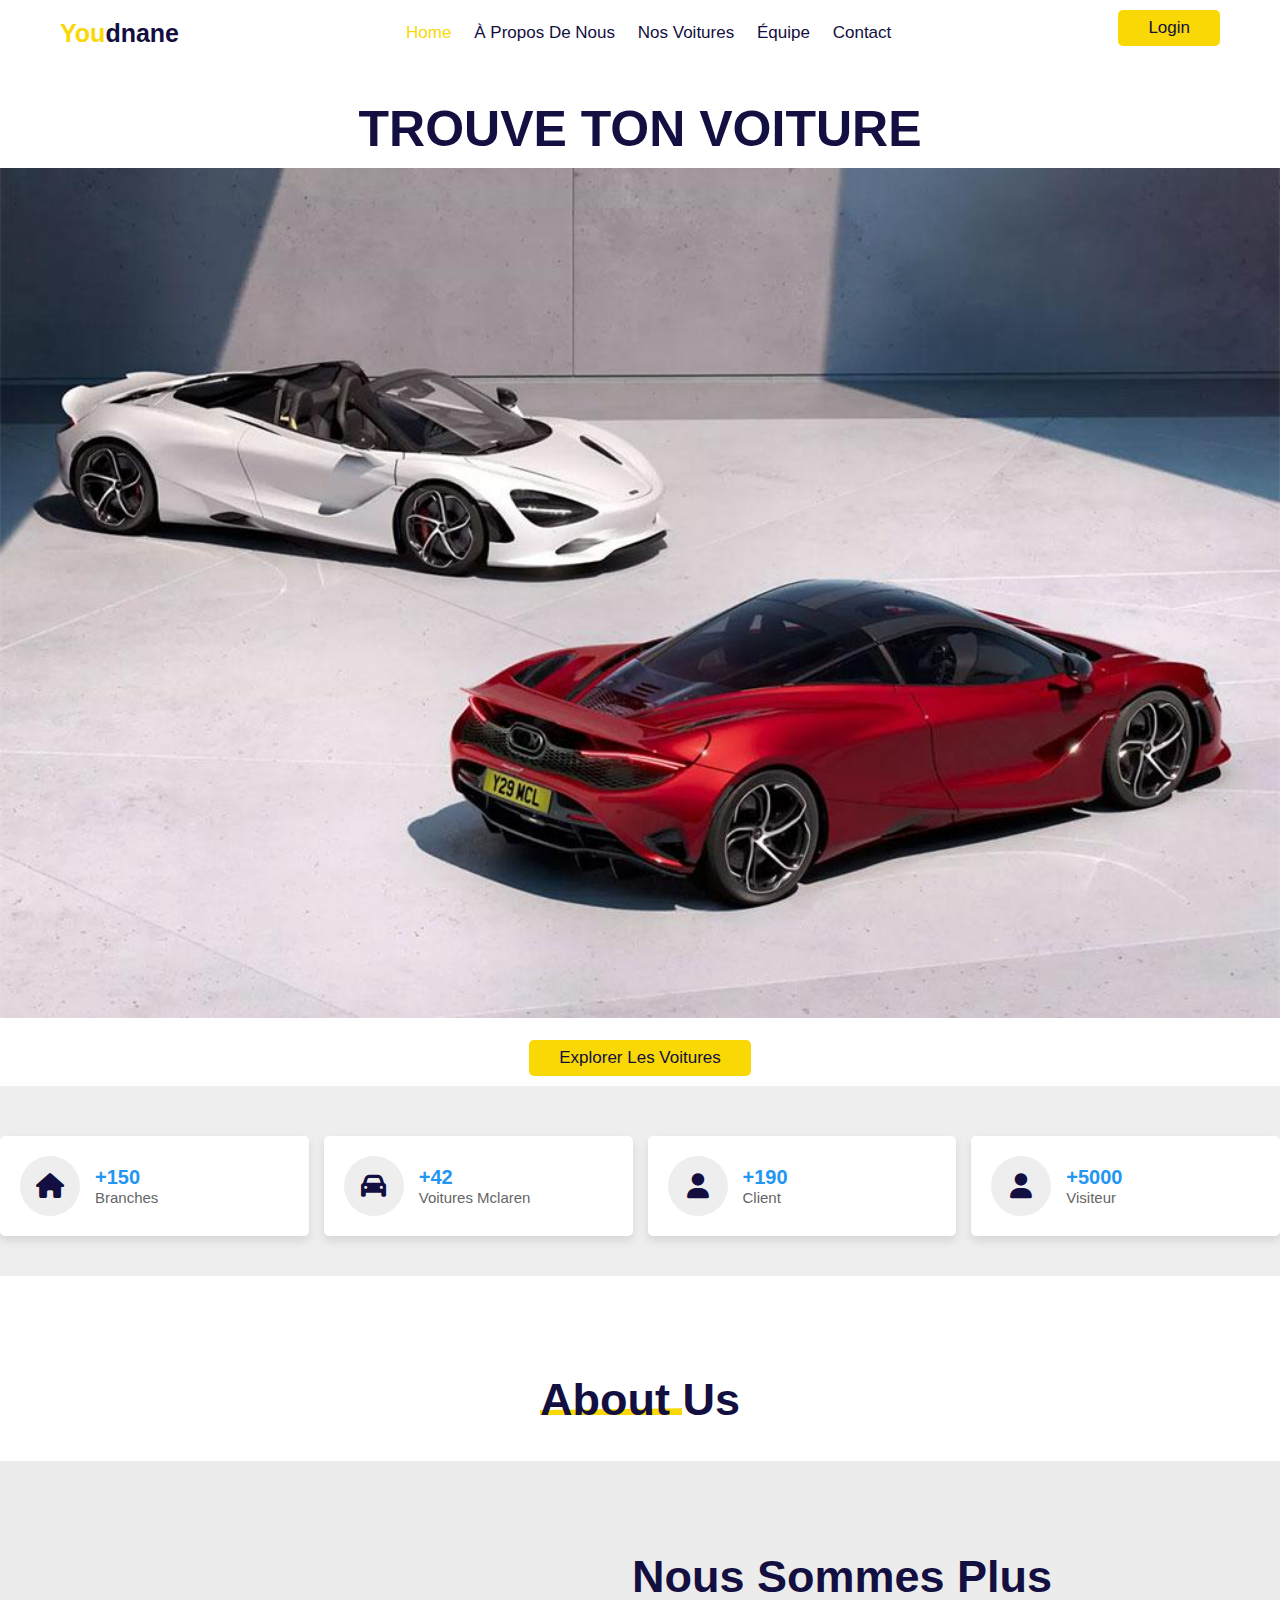
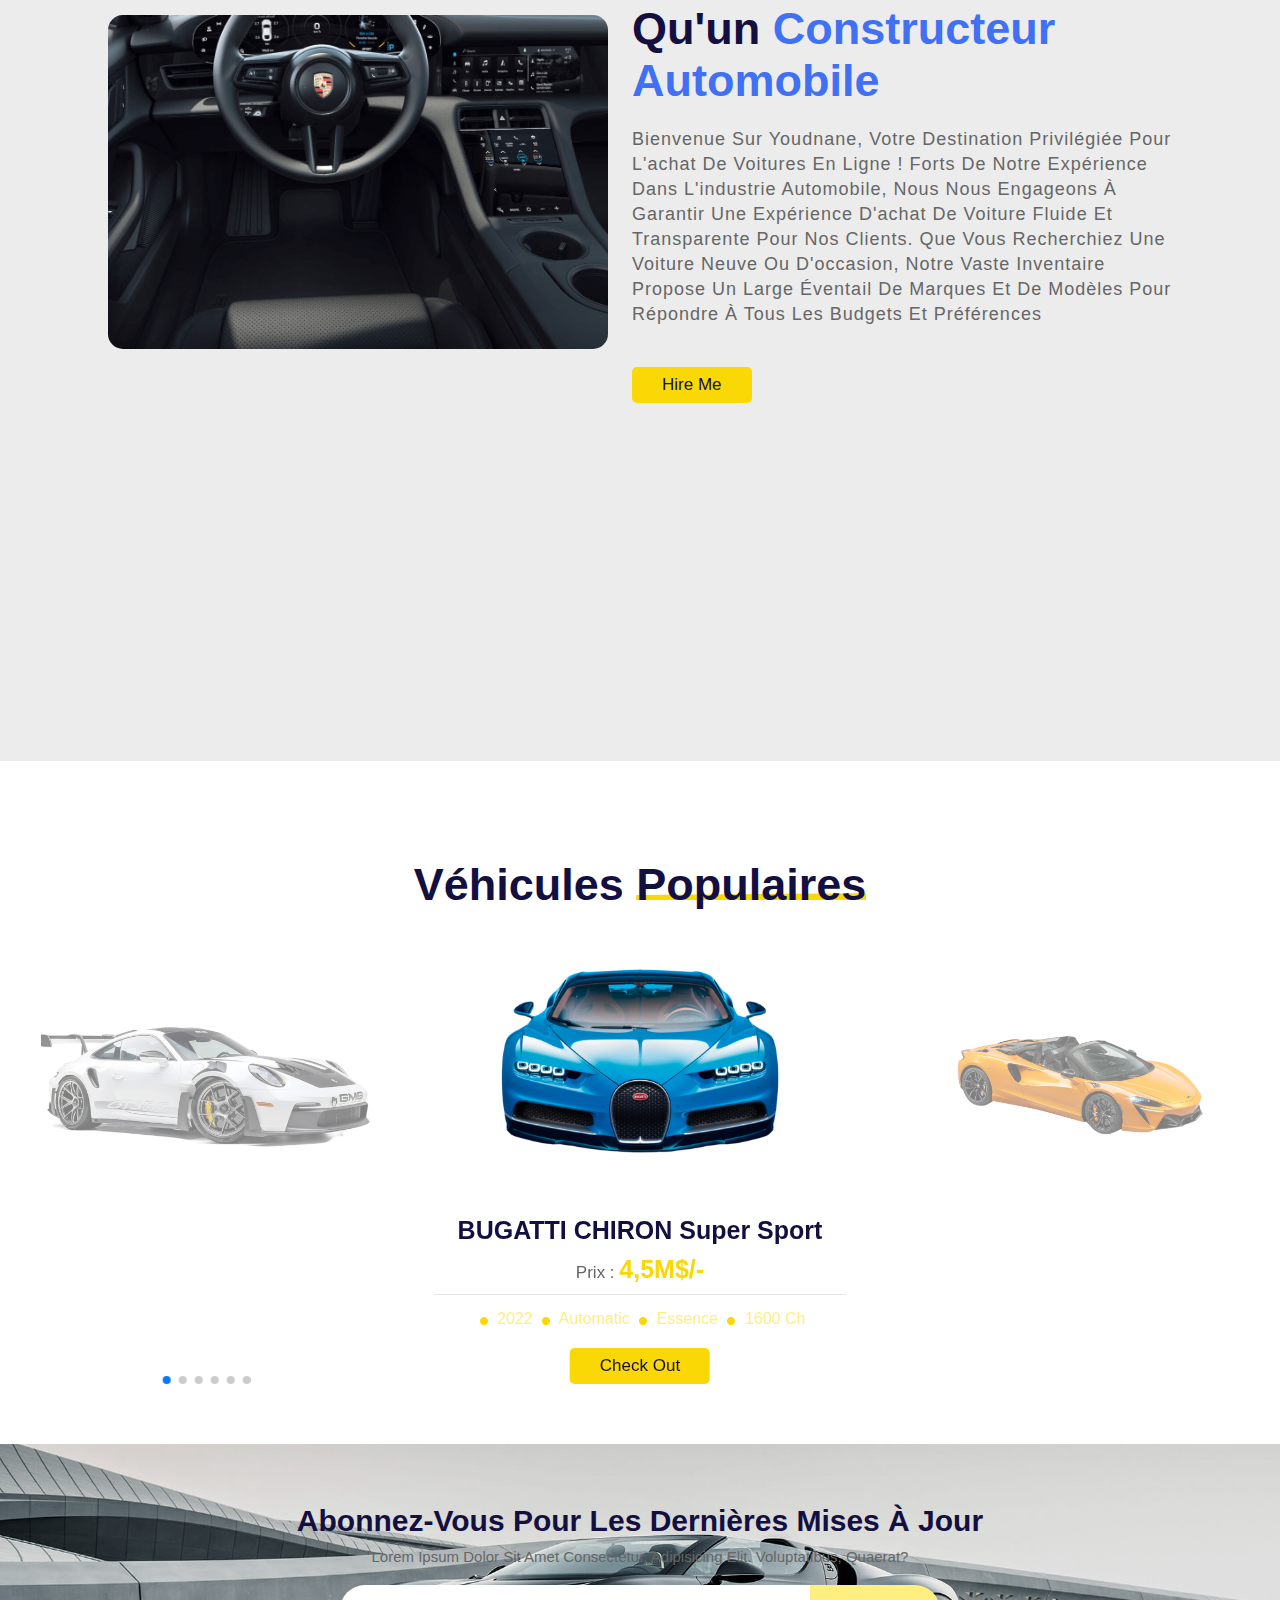
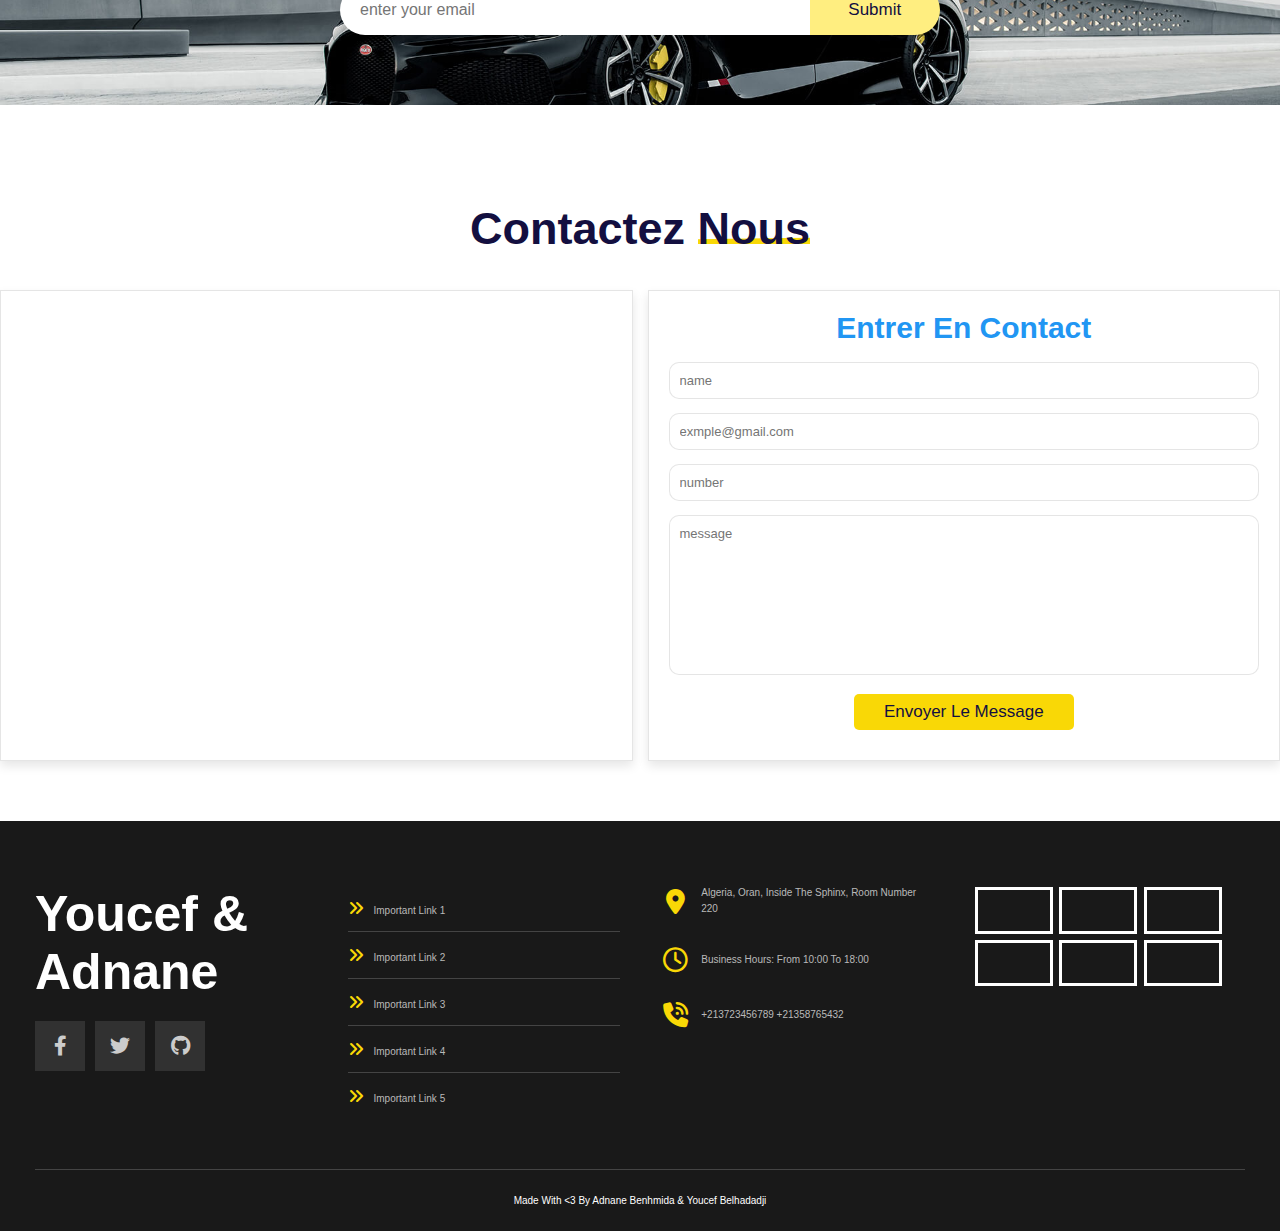
<file: index.html>
<!DOCTYPE html>
<html lang="en">
<head>
    <meta charset="UTF-8">
    <meta name="viewport" content="width=device-width, initial-scale=1.0">
    <link rel="stylesheet" href="css/style.css">
    <link rel="stylesheet" href="css/all.min.css">
    <link rel="preconnect" href="https://fonts.googleapis.com" />
    <link rel="preconnect" href="https://fonts.gstatic.com" crossorigin />
    <link rel="stylesheet"  href="https://cdn.jsdelivr.net/npm/swiper@11/swiper-bundle.min.css"/>
    <link href="https://fonts.googleapis.com/css2?family=Open+Sans:wght@300;500&#038;display=swap" rel="stylesheet" />
    <title>Document</title>
</head>
<body>
    <!-- start header  -->
    <header class="header">
        <div id="menu-btn" class="fas fa-bars"></div>
        <a href="#" class="logo"> <span>You</span>dnane</a>
        <nav class="navbar">
            <a href="#home" class="active">home</a>
            <a href="#about-us">à propos de nous</a>
            <a href="cars.html">nos voitures</a>      
            <a href="Team.html">Équipe</a>
            <a href="#contact">Contact</a>      
        </nav>
        <div id="login-btn">
            <button class="btn">login</button>
            <i class="fa-solid fa-user"></i>
        </div>

    </header>
    <!-- end header -->
<!--  start login form -->
<div class="login-contnair">
    <span  class="fas fa-times" id="close-login-form"></span>
    <form id="form" action="/">
        <h1>Inscription</h1>
        <div class="input-control">
            <label for="username">Nom d'utilisateur</label>
            <input id="username" name="username" type="text" required>
            <div class="error"></div>
        </div>
        <div class="input-control">
            <label for="email">Email</label>
            <input id="email" name="email" type="text">
            <div class="error"></div>
        </div>
        <div class="input-control">
            <label for="password">Mot de pass</label>
            <input id="password"name="password" type="password">
            <div class="error"></div>
        </div>
        <div class="input-control">
            <label for="password2">mot de passe à nouveau</label>
            <input id="password2"name="password2" type="password">
            <div class="error"></div>
        </div>
        <button type="submit">S'inscrire</button>
    </form>
</div>
<!--  end login form -->
<!-- start home sections -->
<section class="home" id="home">
    <h1 class="h1-home">trouve ton voiture</h1>
    <img src="image/mclaren-750s-2023.jpg" alt="" class="h1-home">
    <a href="cars.html" class="btn">explorer les voitures</a>
</section>
<!-- end home sections -->
<!-- start section -->
<section class="icons">
    <div class="icon">
        <i class="fas fa-home"></i>
        <div class="content">
            <h3>+150</h3>
            <p>branches</p>
        </div>
    </div>
    <div class="icon">
        <i class="fas fa-car"></i>
        <div class="content">
            <h3>+42</h3>
            <p>Voitures Mclaren</p>
        </div>
    </div>
    <div class="icon">
        <i class="fas fa-user"></i>
        <div class="content">
            <h3>+190</h3>
            <p>client</p>
        </div>
    </div>
    <div class="icon">
        <i class="fas fa-user"></i>
        <div class="content">
            <h3>+5000</h3>
            <p>visiteur</p>
        </div>
    </div>
</section>
<!-- start about-us -->
<h1 class="heading"><span>About </span>us</h1>
<section class="about-us" id="about-us">
    <div class="about">
      <img src="image/about.png" class="pic">
      <div class="text">
        <h5>Nous sommes plus qu'un<span> constructeur automobile</span></h5>
          <p>Bienvenue sur Youdnane, votre destination privilégiée pour l'achat de voitures en ligne ! Forts de notre expérience dans l'industrie automobile, nous nous engageons à garantir une expérience d'achat de voiture fluide et transparente pour nos clients. Que vous recherchiez une voiture neuve ou d'occasion, notre vaste inventaire propose un large éventail de marques et de modèles pour répondre à tous les budgets et préférences</p>
        <div class="data">
        <a href="#" class="btn">Hire Me</a>
        </div>
      </div>
    </div>
  </section>
  <!-- end about-us -->
<!-- start section vehicles-->
    <section class="vehicles" id="vehicles">
        <h1 class="heading"> véhicules <span>populaires</span></h1>
        <div class="swiper vehicles-slider">
            <div class="swiper-wrapper">
                <div class="swiper-slide box">
                    <img src="image/Untitled design.png" alt="">
                    <div class="content">
                        <h3>BUGATTI CHIRON Super Sport</h3>
                        <div class="price"> <span> prix : </span> 4,5M$/-</div>
                        <p>
                            
                            <span class="fas fa-circle"></span> 2022
                            <span class="fas fa-circle"></span> automatic
                            <span class="fas fa-circle"></span> essence
                            <span class="fas fa-circle"></span> 1600 ch
                        </p>
                        <a href="#" class="btn">check out</a>
                    </div>
                </div>
            
            <div class="swiper-slide box">
                <img src="image/1.png" alt="">
                <div class="content">
                    <h3>Mclaren 750s </h3>
                    <div class="price"> <span> price : </span> $65000/-</div>
                    <p>
                        
                        <span class="fas fa-circle"></span> 2023
                        <span class="fas fa-circle"></span> automatic
                        <span class="fas fa-circle"></span> petrol
                        <span class="fas fa-circle"></span> 800ch
                    </p>
                    <a href="#" class="btn">check out</a>
                </div>
            </div>
            <div class="swiper-slide box">
                <img src="image/2.png" alt="">
                <div class="content">
                    <h3>Mclaren 750</h3>
                    <div class="price"> <span> price : </span> $268255/-</div>
                    <p>
                        
                        <span class="fas fa-circle"></span> 2022
                        <span class="fas fa-circle"></span> automatic
                        <span class="fas fa-circle"></span> petrol
                        <span class="fas fa-circle"></span> 500ch
                    </p>
                    <a href="#" class="btn">check out</a>
                </div>
            </div>
            <div class="swiper-slide box">
                <img src="image/5.png" alt="">
                <div class="content">
                    <h3>ferari sf90</h3>
                    <div class="price"> <span> price : </span> $1.5M/-</div>
                    <p>
                        
                        <span class="fas fa-circle"></span> 2024
                        <span class="fas fa-circle"></span> automatic
                        <span class="fas fa-circle"></span> ÉLECTRIQUE
                        <span class="fas fa-circle"></span> 1000ch
                    </p>
                    <a href="#" class="btn">check out</a>
                </div>
            </div>
            <div class="swiper-slide box">
                <img src="image/bwm.png" alt="">
                <div class="content">
                    <h3>BWM M4</h3>
                    <div class="price"> <span> price : </span> $165000/-</div>
                    <p>
                        
                        <span class="fas fa-circle"></span> 2023
                        <span class="fas fa-circle"></span> automatic
                        <span class="fas fa-circle"></span> petrol
                        <span class="fas fa-circle"></span> 750ch
                    </p>
                    <a href="#" class="btn">check out</a>
                </div>
            </div>
            <div class="swiper-slide box">
                <img src="image/3.png" alt="">
                <div class="content">
                    <h3> Porsche 911</h3>
                    <div class="price"> <span> price : </span> $12600/-</div>
                    <p>
                        
                        <span class="fas fa-circle"></span> 2021
                        <span class="fas fa-circle"></span> automatic
                        <span class="fas fa-circle"></span> Essence
                        <span class="fas fa-circle"></span> 525 ch
                    </p>
                    <a href="#" class="btn">check out</a>
                </div>
            </div>
            <div class="swiper-pagination"></div>
        </div>
        </div>
    </section>
    <script src="https://cdn.jsdelivr.net/npm/swiper@11/swiper-bundle.min.js"></script>
    <!-- end vehicles -->
    <!-- new section starts -->
  <div class="newletter">
    <h3>Abonnez-vous pour les dernières mises à jour</h3>
    <p>Lorem ipsum dolor sit amet consectetur, adipisicing elit. Voluptatibus, quaerat?</p>
    <form action="">
        <input type="email" placeholder="enter your email" name="" id="">
        <input type="submit" class="subscribe" name="" id="">
    </form>
    </div>
    <!-- new section ends -->
    <!-- start contact -->
    <section class="contact" id="contact">
        <h1 class="heading">Contactez <span>nous</span></h1>
        <div class="row">
        <iframe class="map" src="https://www.google.com/maps/embed?pb=!1m18!1m12!1m3!1d10174749.339760331!2d-9.139556549999979!3d51.493589099999994!2m3!1f0!2f0!3f0!3m2!1i1024!2i768!4f13.1!3m3!1m2!1s0x4876056825acf289%3A0x131ed000675c304b!2sLamborghini%20London!5e0!3m2!1sfr!2sdz!4v1712283177748!5m2!1sfr!2sdz" 
        allowfullscreen="" loading="lazy" referrerpolicy="no-referrer-when-downgrade">
        </iframe>
        <form action="">
            <h3>Entrer en contact</h3>
            <input type="text" placeholder="name" class="box">
            <input type="email" placeholder="exmple@gmail.com" class="box">
            <input type="number" placeholder="number" class="box">
            <textarea placeholder="message" class="box" cols="" rows=""></textarea>
            <input class="btn" type="submit" value="envoyer le message">
        </form>
    </div>
    </section>
    <!-- end contact -->
 <!-- start footer -->
 <footer>
    <div class="container">
        <div class="box">
            <h3>Youcef & adnane</h3>
            <ul class="social">
                <li>
                  <a href="#" class="facebook">
                    <i class="fab fa-facebook-f"></i>
                  </a>
                </li>
                <li>
                  <a href="#" class="twitter">
                    <i class="fab fa-twitter"></i>
                  </a>
                </li>
                <li>
                  <a href="#" class="Github">
                    <i class="fab fa-github"></i>
                  </a>
                </li>
              </ul>
        </div>
        <div class="box">
            <ul class="links">
                <li><a href="#">Important Link 1</a></li>
                <li><a href="#">Important Link 2</a></li>
                <li><a href="#">Important Link 3</a></li>
                <li><a href="#">Important Link 4</a></li>
                <li><a href="#">Important Link 5</a></li>
              </ul>
        </div>
        <div class="box">
            <div class="line">
              <i class="fas fa-map-marker-alt fa-fw"></i>
              <div class="info">Algeria, oran, Inside The Sphinx, Room Number 220</div>
            </div>
            <div class="line">
              <i class="far fa-clock fa-fw"></i>
              <div class="info">Business Hours: From 10:00 To 18:00</div>
            </div>
            <div class="line">
              <i class="fas fa-phone-volume fa-fw"></i>
              <div class="info">
                <span>+213723456789</span>
                <span>+21358765432</span>
              </div>
            </div>
          </div>
          <div class="box footer-gallery">
            <img decoding="async" src="image/12.jpg" alt="" />
            <img decoding="async" src="image/13.jpg" alt="" />
            <img decoding="async" src="image/15.jpg" alt="" />
            <img decoding="async" src="image/9.jpg" alt="" />
            <img decoding="async" src="image/3.jpg" alt="" />
            <img decoding="async" src="image/7.jpg" alt="" />
          </div>
    </div>
    <p class="copyright">Made With &lt;3 By Adnane Benhmida & Youcef Belhadadji</p>
</footer>
<!-- end footer -->
    
<script src="script.js"></script>
</body>
</html>
</file>
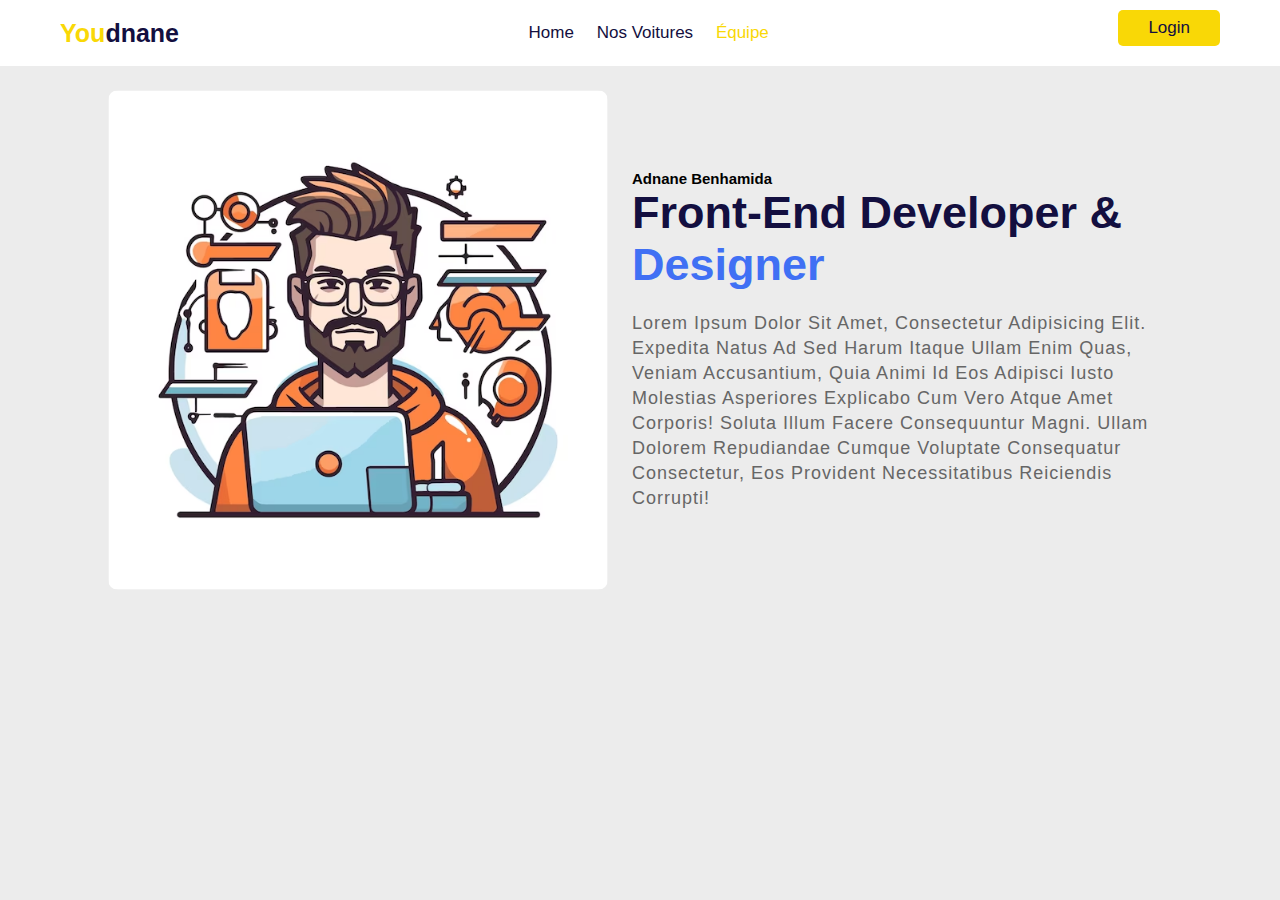
<file: adnane.html>
<!DOCTYPE html>
<html lang="en">
<head>
    <meta charset="UTF-8">
    <meta name="viewport" content="width=device-width, initial-scale=1.0">
    <link rel="stylesheet" href="css/style.css">
    <link rel="stylesheet" href="css/all.min.css">
    <link rel="preconnect" href="https://fonts.googleapis.com" />
    <link href="https://fonts.googleapis.com/css2?family=Roboto:wght@400;700&display=swap" rel="stylesheet">
    <link rel="stylesheet" href="https://fonts.googleapis.com/css2?family=Material+Symbols+Outlined:opsz,wght,FILL,GRAD@20..48,100..700,0..1,-50..200" />
    <link rel="stylesheet" href="https://fonts.googleapis.com/css2?family=Material+Symbols+Outlined:opsz,wght,FILL,GRAD@24,400,0,0" />
    <link rel="preconnect" href="https://fonts.gstatic.com" crossorigin />
    <link rel="stylesheet"  href="https://cdn.jsdelivr.net/npm/swiper@11/swiper-bundle.min.css"/>
    <link href="https://fonts.googleapis.com/css2?family=Open+Sans:wght@300;500&#038;display=swap" rel="stylesheet" />
    <title>AADNANE</title>
</head>
<body>
    <!-- start header -->
    <header class="header">
        <div id="menu-btn" class="fas fa-bars"></div>
        <a href="#" class="logo"> <span>You</span>dnane</a>
        <nav class="navbar">
            <a href="index.html">home</a>
            <a href="cars.html">nos voitures</a>      
            <a href="Team.html"class="active">Équipe</a> 
        </nav>
        <div id="login-btn">
            <button class="btn">login</button>
            <i class="fa-solid fa-user"></i>
        </div>
    </header>
    <!-- end header -->
    <!-- start dan -->
    <section class="about-us">
        <div class="about">
          <img src="image/illustration-web-development-programmer-coding-website_746655-2814.avif" alt=""style="width: 500px;border-radius: 10px;">
          <div class="text">
            <h2>adnane Benhamida</h2>
            <h5>Front-end Developer & <span>Designer</span></h5>
              <p>Lorem ipsum dolor sit amet, consectetur adipisicing elit. Expedita natus ad sed harum itaque ullam enim quas, veniam accusantium, quia animi id eos adipisci iusto molestias asperiores explicabo cum vero atque amet corporis! Soluta illum facere consequuntur magni. Ullam dolorem repudiandae cumque voluptate consequatur consectetur, eos provident necessitatibus reiciendis corrupti!</p>
          </div>
        </div>
      </section>
    <!-- end dan -->
</body>
</html>
</file>
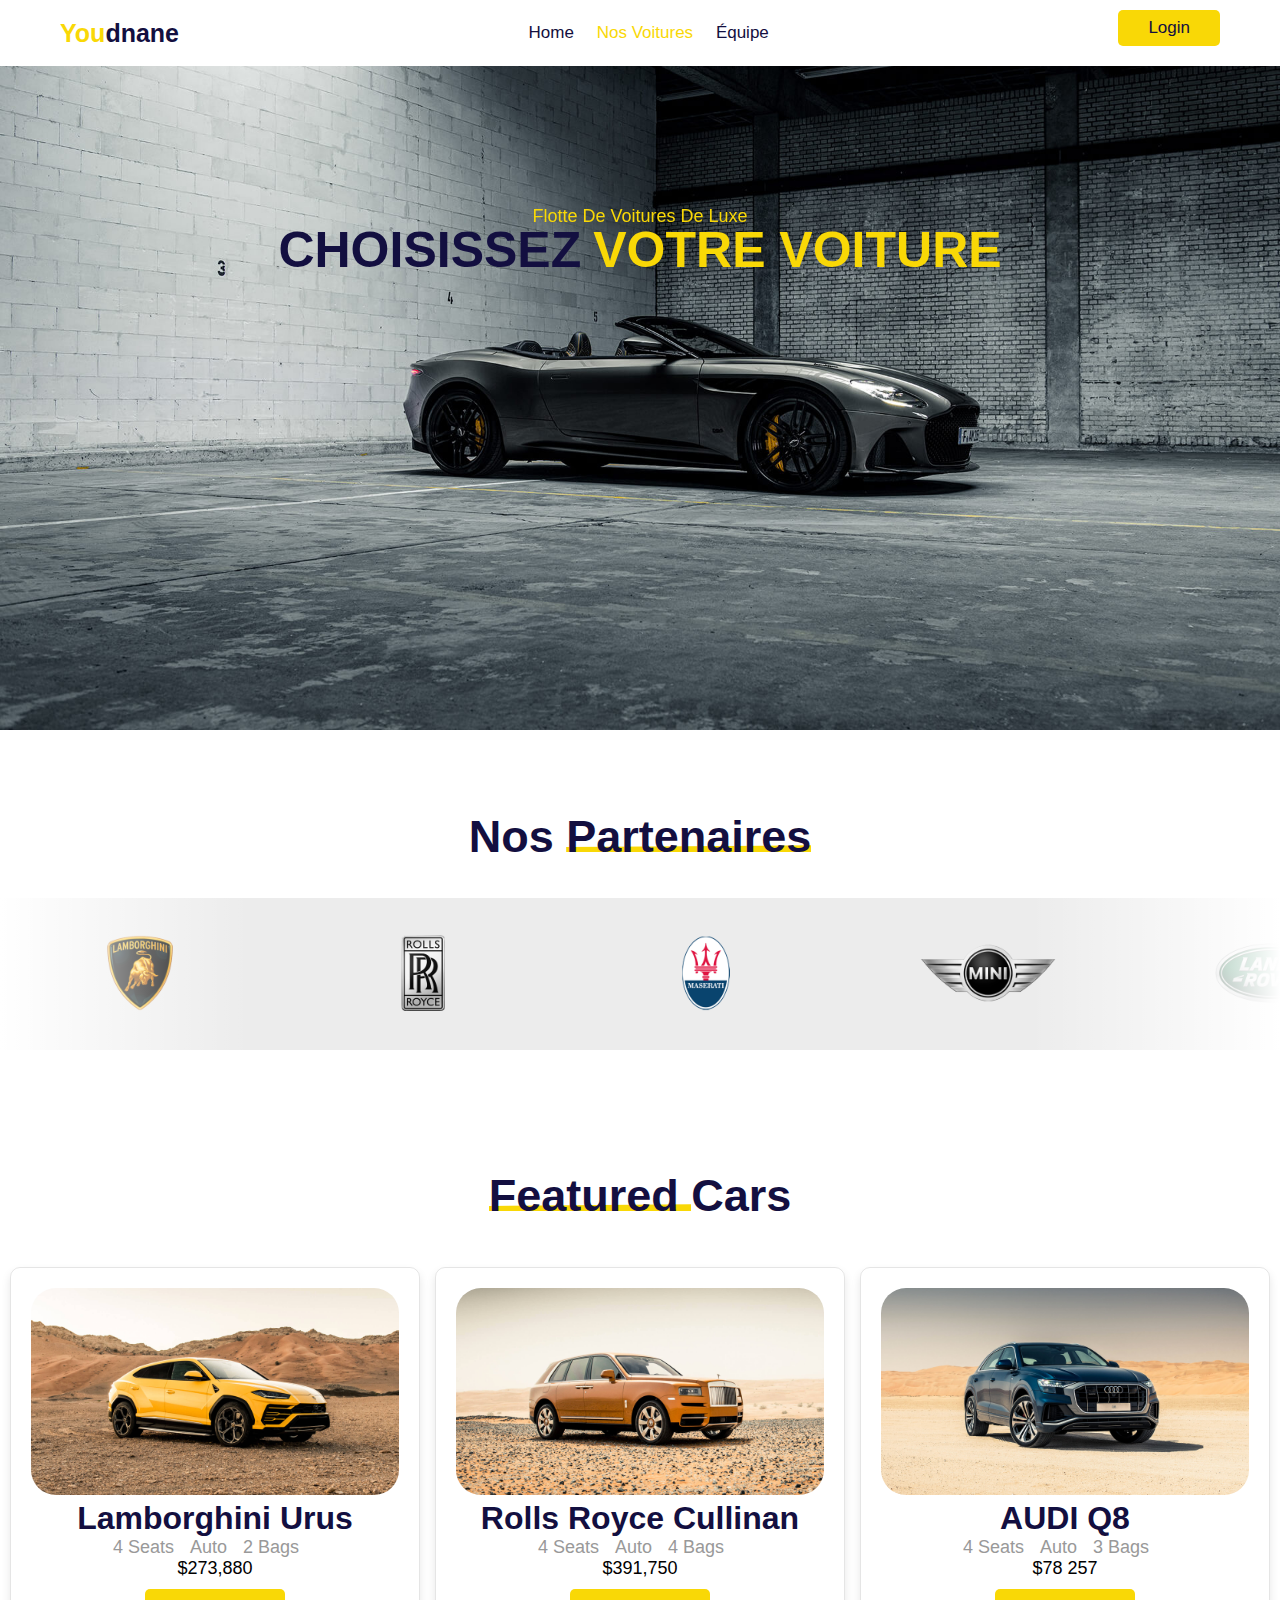
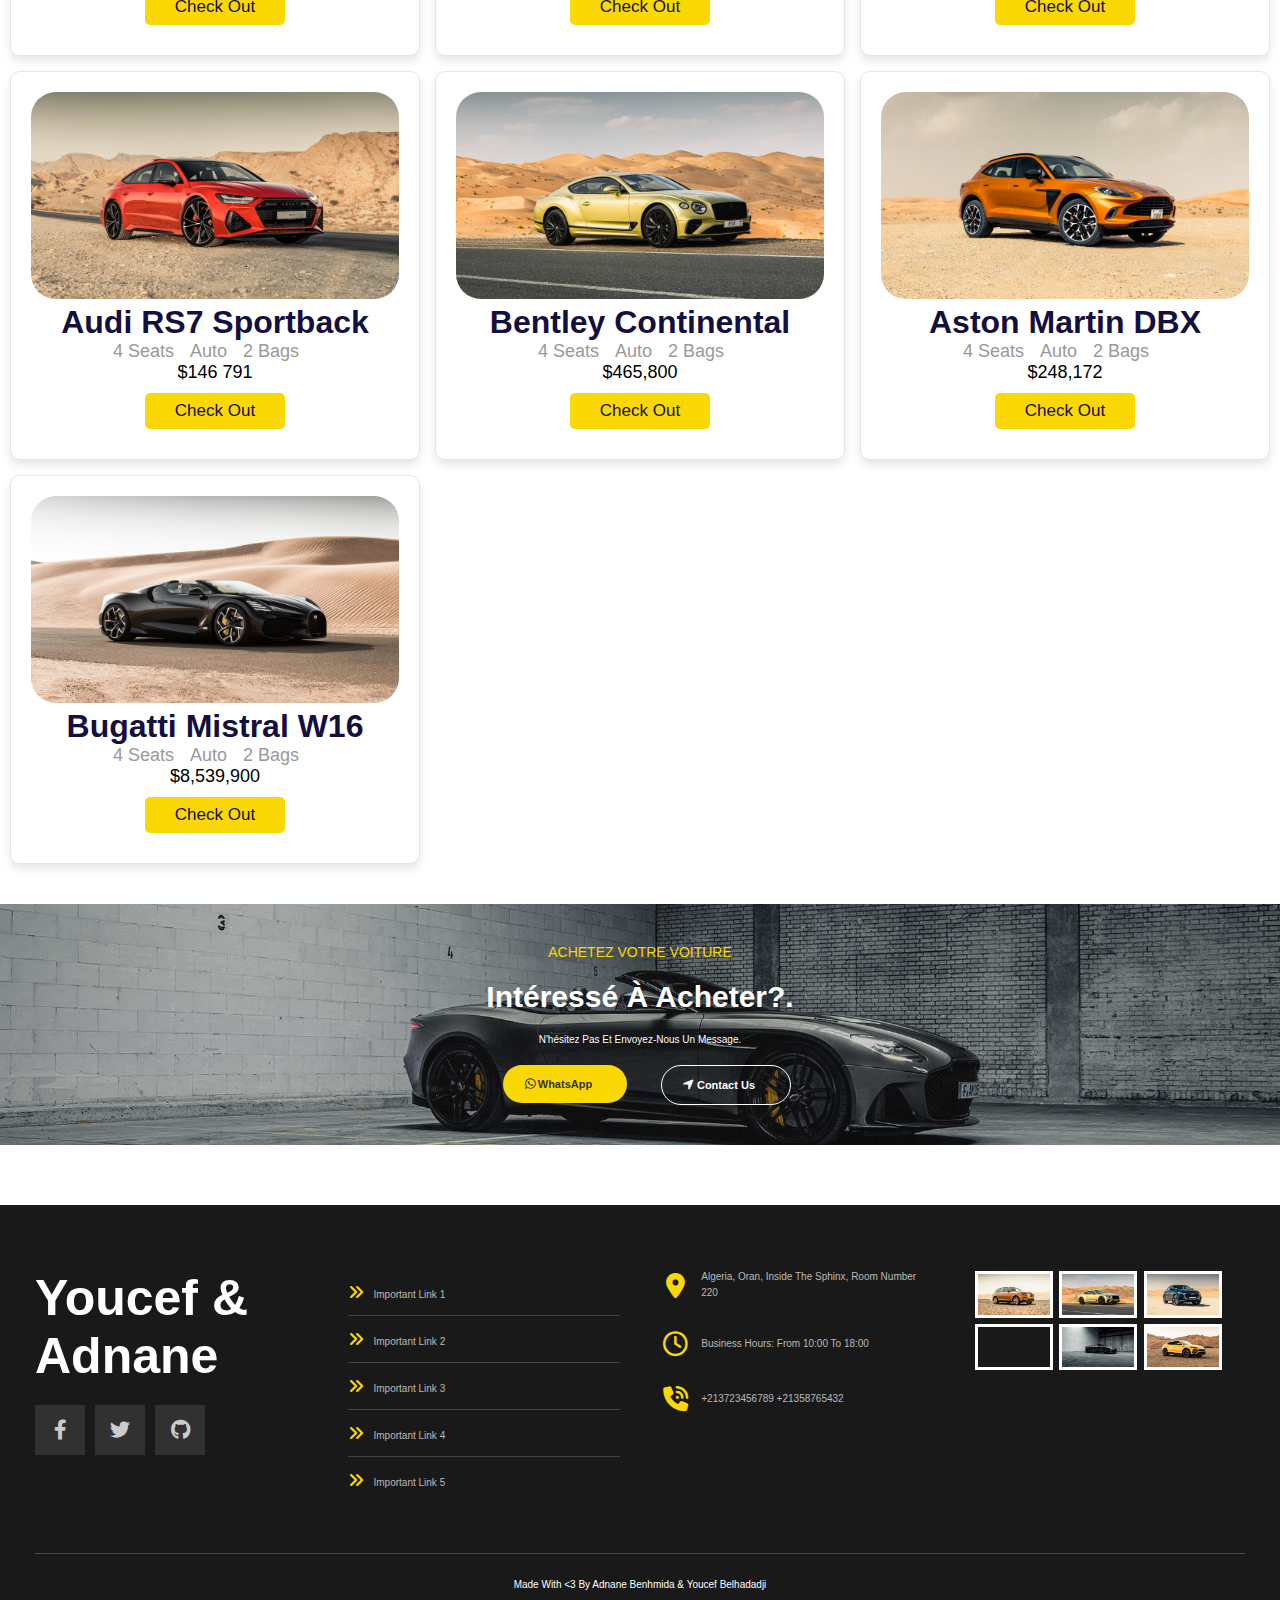
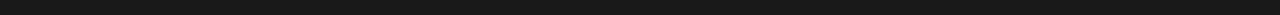
<file: cars.html>
<!DOCTYPE html>
<html lang="en">
    <head>
        <meta charset="UTF-8">
        <meta name="viewport" content="width=device-width, initial-scale=1.0">
        <link rel="stylesheet" href="css/style.css">
        <link rel="stylesheet" href="css/all.min.css">
        <link rel="preconnect" href="https://fonts.googleapis.com" />
        <link href="https://fonts.googleapis.com/css2?family=Roboto:wght@400;700&display=swap" rel="stylesheet">
        <link rel="stylesheet" href="https://fonts.googleapis.com/css2?family=Material+Symbols+Outlined:opsz,wght,FILL,GRAD@20..48,100..700,0..1,-50..200" />
        <link rel="stylesheet" href="https://fonts.googleapis.com/css2?family=Material+Symbols+Outlined:opsz,wght,FILL,GRAD@24,400,0,0" />
        <link rel="preconnect" href="https://fonts.gstatic.com" crossorigin />
        <link rel="stylesheet"  href="https://cdn.jsdelivr.net/npm/swiper@11/swiper-bundle.min.css"/>
        <link href="https://fonts.googleapis.com/css2?family=Open+Sans:wght@300;500&#038;display=swap" rel="stylesheet" />
        <title>nos voitures</title>
    </head>
<body>
    <header class="header">
        <div id="menu-btn" class="fas fa-bars"></div>
        <a href="#" class="logo"> <span>You</span>dnane</a>
        <nav class="navbar">
            <a href="index.html">home</a>
            <a href="cars.html"class="active">nos voitures</a>      
            <a href="Team.html">Équipe</a> 
        </nav>
        <div id="login-btn">
            <button class="btn">login</button>
            <i class="fa-solid fa-user"></i>
        </div>

    </header>
    <!-- end header -->
    <div class="login-contnair">
        <span  class="fas fa-times" id="close-login-form"></span>
        <form id="form" action="/">
            <h1>Inscription</h1>
            <div class="input-control">
                <label for="username">Nom d'utilisateur</label>
                <input id="username" name="username" type="text" required>
                <div class="error"></div>
            </div>
            <div class="input-control">
                <label for="email">Email</label>
                <input id="email" name="email" type="text">
                <div class="error"></div>
            </div>
            <div class="input-control">
                <label for="password">Mot de pass</label>
                <input id="password"name="password" type="password">
                <div class="error"></div>
            </div>
            <div class="input-control">
                <label for="password2">mot de passe à nouveau</label>
                <input id="password2"name="password2" type="password">
                <div class="error"></div>
            </div>
            <button type="submit">S'inscrire</button>
        </form>
    </div>
    <section class="cars" id="home">
        <img src="image/3.jpg" alt="">
        <div class="title">    
            <h1 class="h1-cars">CHOISISSEZ <h1 class="color">VOTRE VOITURE</h1></h1>
        </div>
        <span class="second-title">Flotte de voitures de luxe</span>
    </section>
    <!-- start bar -->
    <h1 class="heading"style="margin:0 0 35px 0"> nos <span>partenaires</span></h1>
    <div class="bar-container">
        <div class="bar-logo">
        <img src="image/2 (1).png" alt="Logo 1">
        <img src="image/3 (1).png" alt="Logo 2"> 
        <img src="image/5 (1).png" alt="Logo 3"> 
        <img src="image/7.png" alt="Logo 1">
        <img src="image/land.png" alt="Logo 2"> 
        <img src="image/loto.png" alt="Logo 3"> 
        <img src="image/911.png" alt="Logo 3"> 
        <img src="image/audi-removebg-preview.png" alt="Logo 3"> 
        <img src="image/McLaren-Logo.png" alt="Logo 3"> 
        </div>   
        <div class="bar-logo">
        <img src="image/2 (1).png" alt="Logo 1">
        <img src="image/3 (1).png" alt="Logo 2"> 
        <img src="image/5 (1).png" alt="Logo 3"> 
        <img src="image/7.png" alt="Logo 1">
        <img src="image/land.png" alt="Logo 2"> 
        <img src="image/loto.png" alt="Logo 3"> 
        <img src="image/911.png" alt="Logo 3"> 
        <img src="image/audi-removebg-preview.png" alt="Logo 3"> 
        <img src="image/McLaren-Logo.png" alt="Logo 3"> 
        </div>
      </div>
     <!-- end bar -->
  <!-- START FEARTD --> 
  <section class="featured">
    <h1 class="heading"><span>featured </span> cars</h1>
    <div class="featured-slid">
        <div class="wrapper">
            <div class="box">
                <img src="image/7.jpg" alt="">
                <h3>Lamborghini Urus</h3>
                <div class="details"> 
                    <span><i class="omfi-door"></i> 4 Seats</span> 
                    <span><i class="omfi-transmission"></i> Auto</span>
                    <span><i class="omfi-luggage"></i> 2 Bags</span>
                </div>
                <div class="price">$273,880</div>
                <a href="https://www.lamborghini.com/en-en/models/urus" class="btn">check out</a>
            </div>
            <div class="box">
                <img src="image/12.jpg" alt="">
                <h3>Rolls Royce Cullinan</h3>
                <div class="details"> 
                    <span><i class="omfi-door"></i> 4 Seats</span> 
                    <span><i class="omfi-transmission"></i> Auto</span>
                    <span><i class="omfi-luggage"></i> 4 Bags</span>
                </div>
                <div class="price">$391,750</div>
                <a href="https://www.rolls-roycemotorcars.com/en_US/showroom/cullinan.html" class="btn">check out</a>
            </div>
            <div class="box">
                <img src="image/15.jpg" alt="">
                <h3>AUDI Q8</h3>
                <div class="details"> 
                    <span><i class="omfi-door"></i> 4 Seats</span> 
                    <span><i class="omfi-transmission"></i> Auto</span>
                    <span><i class="omfi-luggage"></i> 3 Bags</span>
                </div>
                <div class="price">$78 257</div>
                <a href="https://www.audi-mediacenter.com/en/audi-q8-11816" class="btn">check out</a>
            </div>
            <div class="box">
                <img src="image/14.jpg" alt="">
                <h3>Audi RS7 Sportback</h3>
                <div class="details"> 
                    <span><i class="omfi-door"></i> 4 Seats</span> 
                    <span><i class="omfi-transmission"></i> Auto</span>
                    <span><i class="omfi-luggage"></i> 2 Bags</span>
                </div>
                <div class="price">$146 791</div>
                <a href="https://www.audi-mediacenter.com/en/audi-rs-7-sportback-49" class="btn">check out</a>
            </div>
            <div class="box">
                <img src="image/13.jpg" alt="">
                <h3>Bentley Continental</h3>
                <div class="details"> 
                    <span><i class="omfi-door"></i> 4 Seats</span> 
                    <span><i class="omfi-transmission"></i> Auto</span>
                    <span><i class="omfi-luggage"></i> 2 Bags</span>
                </div>
                <div class="price">$465,800</div>
                <a href="https://www.bentleymotors.com/en.html" class="btn">check out</a>
            </div>
            <div class="box">
                <img src="image/8.jpg" alt="">
                <h3>Aston Martin DBX</h3>
                <div class="details"> 
                    <span><i class="omfi-door"></i> 4 Seats</span> 
                    <span><i class="omfi-transmission"></i> Auto</span>
                    <span><i class="omfi-luggage"></i> 2 Bags</span>
                </div>
                <div class="price">$248,172</div>
                <a href="https://www.astonmartin.com/fr/models/dbx707" class="btn">check out</a>
            </div>
            <div class="box">
                <img src="image/9 (1).jpg" alt="">
                <h3>Bugatti Mistral W16</h3>
                <div class="details"> 
                    <span><i class="omfi-door"></i> 4 Seats</span> 
                    <span><i class="omfi-transmission"></i> Auto</span>
                    <span><i class="omfi-luggage"></i> 2 Bags</span>
                </div>
                <div class="price">$8,539,900</div>
                <a href="https://www.bugatti.com/the-bugatti-models/w16-mistral-the-ultimate-roadster/" class="btn">check out</a>
            </div> 
        </div>
    </div>
  </section>
  <!-- END FEARTD --> 
  <!-- start c-team -->
  <section class="c-team">
    <h1>ACHETEZ VOTRE VOITURE</h1>
    <p class="CTA">Intéressé à acheter?.</p>
    <p class="cta-2">N'hésitez pas et envoyez-nous un message.</p>
    <div class="buttons">
        <div class="box">
             <i class="fa-brands fa-whatsapp icon"></i>
            <a href="https://wa.me/your-phonenumber" class="whatsapp-button">WhatsApp</a></div>
       <div class="box"> 
        <i class="fa-solid fa-location-arrow icon"style="color:White;"></i>
        <a href="index.html" class="contact-button">Contact Us</a>
    </div>
    </div>
</section>
  <!-- end c-team -->
   <!-- start footer -->
 <footer>
    <div class="container">
        <div class="box">
            <h3>Youcef & adnane</h3>
            <ul class="social">
                <li>
                  <a href="#" class="facebook">
                    <i class="fab fa-facebook-f"></i>
                  </a>
                </li>
                <li>
                  <a href="#" class="twitter">
                    <i class="fab fa-twitter"></i>
                  </a>
                </li>
                <li>
                  <a href="#" class="Github">
                    <i class="fab fa-github"></i>
                  </a>
                </li>
              </ul>
        </div>
        <div class="box">
            <ul class="links">
                <li><a href="#">Important Link 1</a></li>
                <li><a href="#">Important Link 2</a></li>
                <li><a href="#">Important Link 3</a></li>
                <li><a href="#">Important Link 4</a></li>
                <li><a href="#">Important Link 5</a></li>
              </ul>
        </div>
        <div class="box">
            <div class="line">
              <i class="fas fa-map-marker-alt fa-fw"></i>
              <div class="info">Algeria, oran, Inside The Sphinx, Room Number 220</div>
            </div>
            <div class="line">
              <i class="far fa-clock fa-fw"></i>
              <div class="info">Business Hours: From 10:00 To 18:00</div>
            </div>
            <div class="line">
              <i class="fas fa-phone-volume fa-fw"></i>
              <div class="info">
                <span>+213723456789</span>
                <span>+21358765432</span>
              </div>
            </div>
          </div>
          <div class="box footer-gallery">
            <img decoding="async" src="image/12.jpg" alt="" />
            <img decoding="async" src="image/13.jpg" alt="" />
            <img decoding="async" src="image/15.jpg" alt="" />
            <img decoding="async" src="image/9.jpg" alt="" />
            <img decoding="async" src="image/3.jpg" alt="" />
            <img decoding="async" src="image/7.jpg" alt="" />
          </div>
    </div>
    <p class="copyright">Made With &lt;3 By Adnane Benhmida & Youcef Belhadadji</p>
</footer>
<!-- end footer -->
    <script src="script.js"></script>
</body>
</html>
</file>
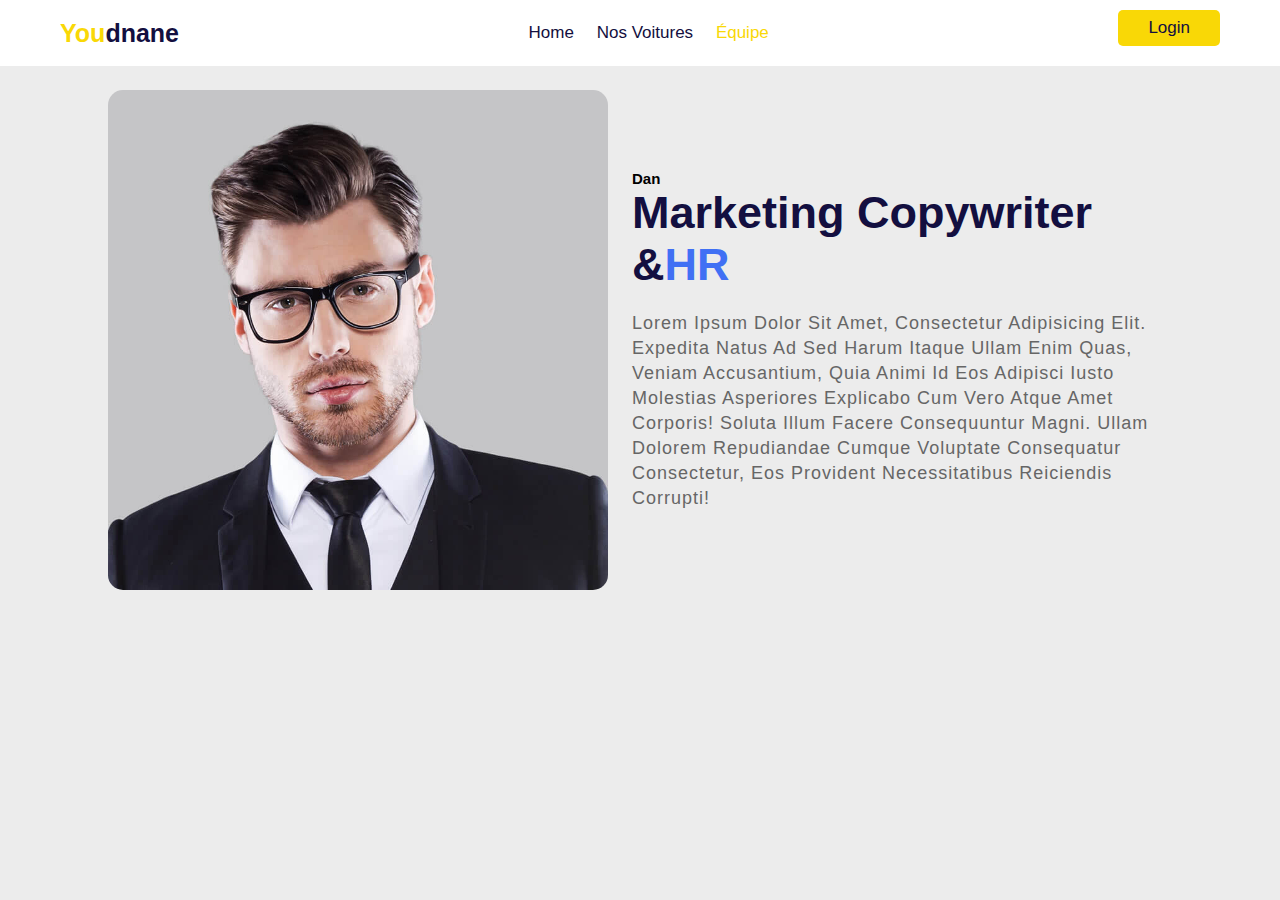
<file: dan.html>
<!DOCTYPE html>
<html lang="en">
<head>
    <meta charset="UTF-8">
    <meta name="viewport" content="width=device-width, initial-scale=1.0">
    <link rel="stylesheet" href="css/style.css">
    <link rel="stylesheet" href="css/all.min.css">
    <link rel="preconnect" href="https://fonts.googleapis.com" />
    <link href="https://fonts.googleapis.com/css2?family=Roboto:wght@400;700&display=swap" rel="stylesheet">
    <link rel="stylesheet" href="https://fonts.googleapis.com/css2?family=Material+Symbols+Outlined:opsz,wght,FILL,GRAD@20..48,100..700,0..1,-50..200" />
    <link rel="stylesheet" href="https://fonts.googleapis.com/css2?family=Material+Symbols+Outlined:opsz,wght,FILL,GRAD@24,400,0,0" />
    <link rel="preconnect" href="https://fonts.gstatic.com" crossorigin />
    <link rel="stylesheet"  href="https://cdn.jsdelivr.net/npm/swiper@11/swiper-bundle.min.css"/>
    <link href="https://fonts.googleapis.com/css2?family=Open+Sans:wght@300;500&#038;display=swap" rel="stylesheet" />
    <title>DAN</title>
</head>
<body>
    <!-- start header -->
    <header class="header">
        <div id="menu-btn" class="fas fa-bars"></div>
        <a href="#" class="logo"> <span>You</span>dnane</a>
        <nav class="navbar">
            <a href="index.html">home</a>
            <a href="cars.html">nos voitures</a>      
            <a href="Team.html"class="active">Équipe</a> 
        </nav>
        <div id="login-btn">
            <button class="btn">login</button>
            <i class="fa-solid fa-user"></i>
        </div>
    </header>
    <!-- end header -->
    <!-- start dan -->
    <section class="about-us">
        <div class="about">
          <img src="image/1.jpg" class="pic">
          <div class="text">
            <h2>dan</h2>
            <h5>marketing copywriter &<span>HR</span></h5>
              <p>Lorem ipsum dolor sit amet, consectetur adipisicing elit. Expedita natus ad sed harum itaque ullam enim quas, veniam accusantium, quia animi id eos adipisci iusto molestias asperiores explicabo cum vero atque amet corporis! Soluta illum facere consequuntur magni. Ullam dolorem repudiandae cumque voluptate consequatur consectetur, eos provident necessitatibus reiciendis corrupti!</p>
          </div>
        </div>
      </section>
    <!-- end dan -->
</body>
</html>
</file>
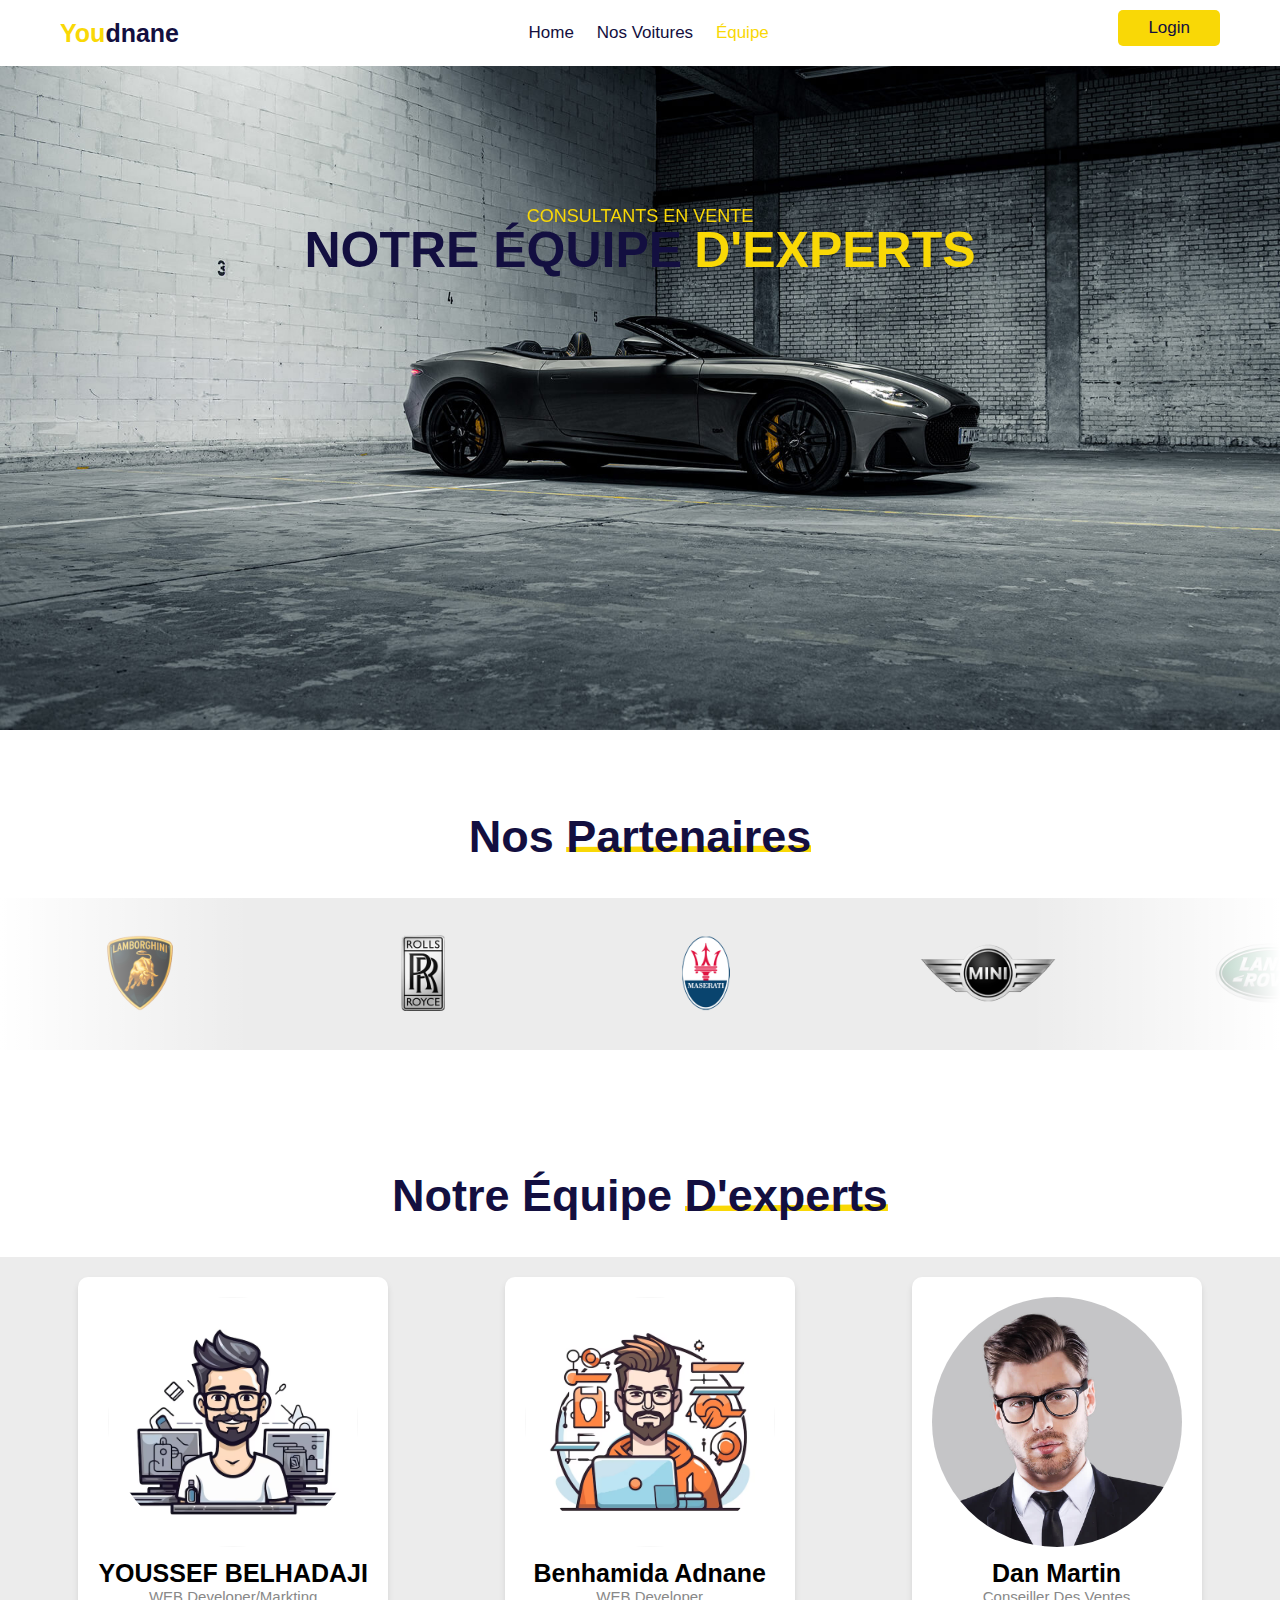
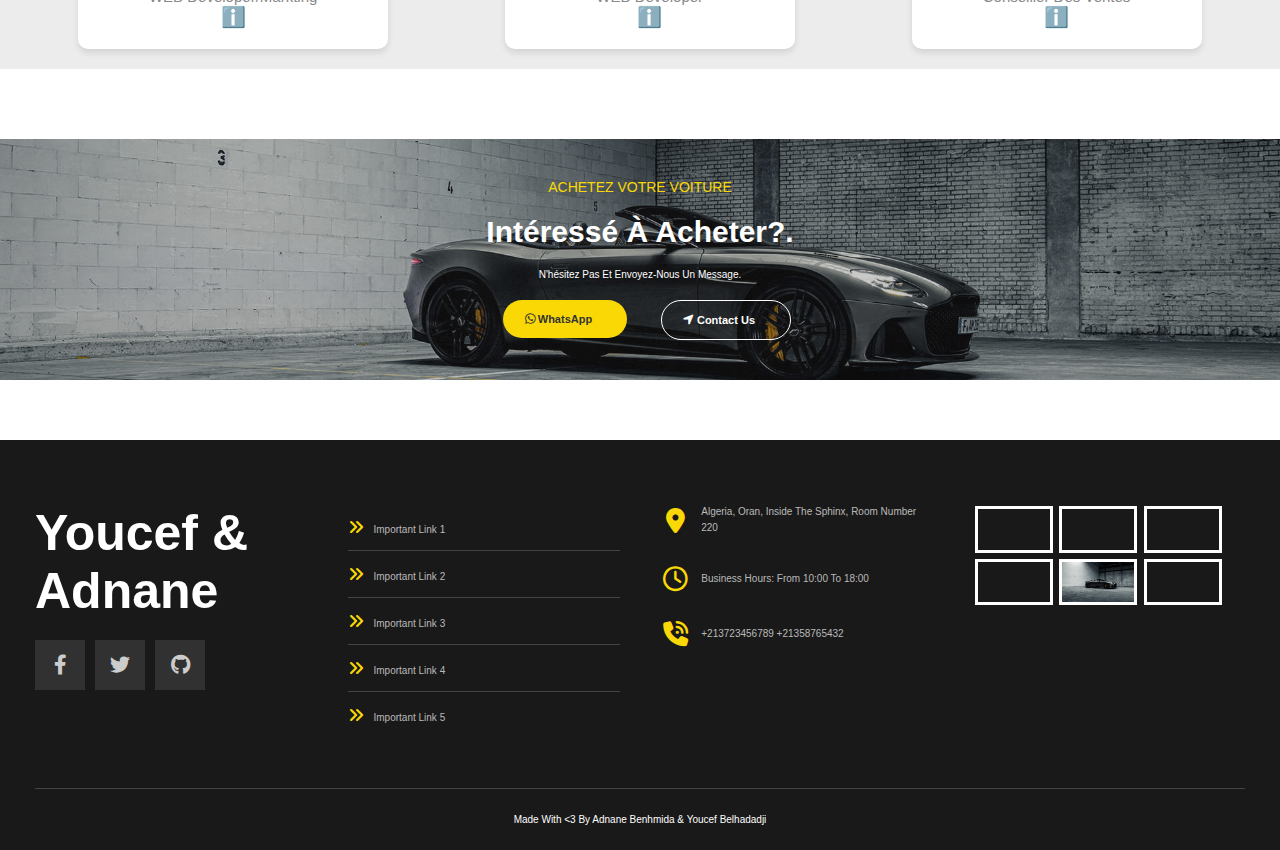
<file: Team.html>
<!DOCTYPE html>
<html lang="en">
<head>
    <meta charset="UTF-8">
    <meta name="viewport" content="width=device-width, initial-scale=1.0">
    <link rel="stylesheet" href="css/style.css">
    <link rel="stylesheet" href="css/all.min.css">
    <link rel="preconnect" href="https://fonts.googleapis.com" />
    <link href="https://fonts.googleapis.com/css2?family=Roboto:wght@400;700&display=swap" rel="stylesheet">
    <link rel="stylesheet" href="https://fonts.googleapis.com/css2?family=Material+Symbols+Outlined:opsz,wght,FILL,GRAD@20..48,100..700,0..1,-50..200" />
    <link rel="stylesheet" href="https://fonts.googleapis.com/css2?family=Material+Symbols+Outlined:opsz,wght,FILL,GRAD@24,400,0,0" />
    <link rel="preconnect" href="https://fonts.gstatic.com" crossorigin />
    <link rel="stylesheet"  href="https://cdn.jsdelivr.net/npm/swiper@11/swiper-bundle.min.css"/>
    <link href="https://fonts.googleapis.com/css2?family=Open+Sans:wght@300;500&#038;display=swap" rel="stylesheet" />
    <title>Équipe</title>
</head>
<body>
    <header class="header">
        <div id="menu-btn" class="fas fa-bars"></div>
        <a href="#" class="logo"> <span>You</span>dnane</a>
        <nav class="navbar">
            <a href="index.html">home</a>
            <a href="cars.html">nos voitures</a>      
            <a href="Team.html"class="active">Équipe</a> 
        </nav>
        <div id="login-btn">
            <button class="btn">login</button>
            <i class="fa-solid fa-user"></i>
        </div>
    </header>
    <!-- end header -->
    <div class="login-contnair" id="log">
        <span  class="fas fa-times" id="close-login-form"></span>
        <form id="form" action="/">
            <h1>Inscription</h1>
            <div class="input-control">
                <label for="username">Nom d'utilisateur</label>
                <input id="username" name="username" type="text" required>
                <div class="error"></div>
            </div>
            <div class="input-control">
                <label for="email">Email</label>
                <input id="email" name="email" type="text">
                <div class="error"></div>
            </div>
            <div class="input-control">
                <label for="password">Mot de pass</label>
                <input id="password"name="password" type="password">
                <div class="error"></div>
            </div>
            <div class="input-control">
                <label for="password2">mot de passe à nouveau</label>
                <input id="password2"name="password2" type="password">
                <div class="error"></div>
            </div>
            <button type="submit">S'inscrire</button>
        </form>
    </div>
    <!-- start home -->
    <section class="cars" id="home">
        <img src="image/3.jpg" alt="">
        <div class="title">    
            <h1 class="h1-cars">Notre équipe <h1 class="color">d'experts</h1></h1>
        </div>
        <span class="second-title">CONSULTANTS EN VENTE</span>
    </section>
    <!-- end home -->
    <!-- start bar -->
    <h1 class="heading"style="margin:0 0 35px 0"> nos <span>partenaires</span></h1>
    <div class="bar-container">
        <div class="bar-logo">
        <img src="image/2 (1).png" alt="Logo 1">
        <img src="image/3 (1).png" alt="Logo 2"> 
        <img src="image/5 (1).png" alt="Logo 3"> 
        <img src="image/7.png" alt="Logo 1">
        <img src="image/land.png" alt="Logo 2"> 
        <img src="image/loto.png" alt="Logo 3"> 
        <img src="image/911.png" alt="Logo 3"> 
        <img src="image/audi-removebg-preview.png" alt="Logo 3"> 
        <img src="image/McLaren-Logo.png" alt="Logo 3"> 
        </div>   
        <div class="bar-logo">
        <img src="image/2 (1).png" alt="Logo 1">
        <img src="image/3 (1).png" alt="Logo 2"> 
        <img src="image/5 (1).png" alt="Logo 3"> 
        <img src="image/7.png" alt="Logo 1">
        <img src="image/land.png" alt="Logo 2"> 
        <img src="image/loto.png" alt="Logo 3"> 
        <img src="image/911.png" alt="Logo 3"> 
        <img src="image/audi-removebg-preview.png" alt="Logo 3"> 
        <img src="image/McLaren-Logo.png" alt="Logo 3"> 
        </div>
      </div>
     <!-- end bar -->
     <h1 class="heading">Notre équipe <span>d'experts</span></h1>
     <section class="team-section">
        <div class="team-card">
            <img src="image/illustration-web-development-programmer-coding-website_746655-2880 (1).avif" alt="Dan Martin">
            <h3>YOUSSEF BELHADAJI</h3>
            <p>WEB Developer/Markting</p>
            <a href="Youcef.html"><span class="info-icon">ℹ️</span></a> 
        </div>
        <div class="team-card">
            <img src="image/illustration-web-development-programmer-coding-website_746655-2814.avif" alt="Emily Arlo">
            <h3>Benhamida adnane</h3>
            <p>WEB Developer</p>
            <a href="adnane.html"><span class="info-icon">ℹ️</span></a> 
        </div>
        <div class="team-card">
            <img src="image/1.jpg" alt="Olivia White">
            <h3>Dan Martin</h3>
            <p>Conseiller des ventes</p>
           <a href="dan.html"><span class="info-icon">ℹ️</span></a> 
        </div>
    </section>
    <!-- start Contact -->
    <section class="c-team">
        <h1>ACHETEZ VOTRE VOITURE</h1>
        <p class="CTA">Intéressé à acheter?.</p>
        <p class="cta-2">N'hésitez pas et envoyez-nous un message.</p>
        <div class="buttons">
            <div class="box">
                 <i class="fa-brands fa-whatsapp icon"></i>
                <a href="https://wa.me/your-phonenumber" class="whatsapp-button">WhatsApp</a></div>
           <div class="box"> 
            <i class="fa-solid fa-location-arrow icon"style="color:White;"></i>
            <a href="index.html" class="contact-button">Contact Us</a>
        </div>
        </div>
    </section>
    <!-- Add the car image here -->
    <!-- end Contact -->
     <!-- start footer -->
 <footer>
    <div class="container">
        <div class="box">
            <h3>Youcef & adnane</h3>
            <ul class="social">
                <li>
                  <a href="#" class="facebook">
                    <i class="fab fa-facebook-f"></i>
                  </a>
                </li>
                <li>
                  <a href="#" class="twitter">
                    <i class="fab fa-twitter"></i>
                  </a>
                </li>
                <li>
                  <a href="#" class="Github">
                    <i class="fab fa-github"></i>
                  </a>
                </li>
              </ul>
        </div>
        <div class="box">
            <ul class="links">
                <li><a href="#">Important Link 1</a></li>
                <li><a href="#">Important Link 2</a></li>
                <li><a href="#">Important Link 3</a></li>
                <li><a href="#">Important Link 4</a></li>
                <li><a href="#">Important Link 5</a></li>
              </ul>
        </div>
        <div class="box">
            <div class="line">
              <i class="fas fa-map-marker-alt fa-fw"></i>
              <div class="info">Algeria, oran, Inside The Sphinx, Room Number 220</div>
            </div>
            <div class="line">
              <i class="far fa-clock fa-fw"></i>
              <div class="info">Business Hours: From 10:00 To 18:00</div>
            </div>
            <div class="line">
              <i class="fas fa-phone-volume fa-fw"></i>
              <div class="info">
                <span>+213723456789</span>
                <span>+21358765432</span>
              </div>
            </div>
          </div>
          <div class="box footer-gallery">
            <img decoding="async" src="image/12.jpg" alt="" />
            <img decoding="async" src="image/13.jpg" alt="" />
            <img decoding="async" src="image/15.jpg" alt="" />
            <img decoding="async" src="image/9.jpg" alt="" />
            <img decoding="async" src="image/3.jpg" alt="" />
            <img decoding="async" src="image/7.jpg" alt="" />
          </div>
    </div>
    <p class="copyright">Made With &lt;3 By Adnane Benhmida & Youcef Belhadadji</p>
</footer>
<!-- end footer -->
    <script src="script.js"></script>
</body>
</html>
</file>
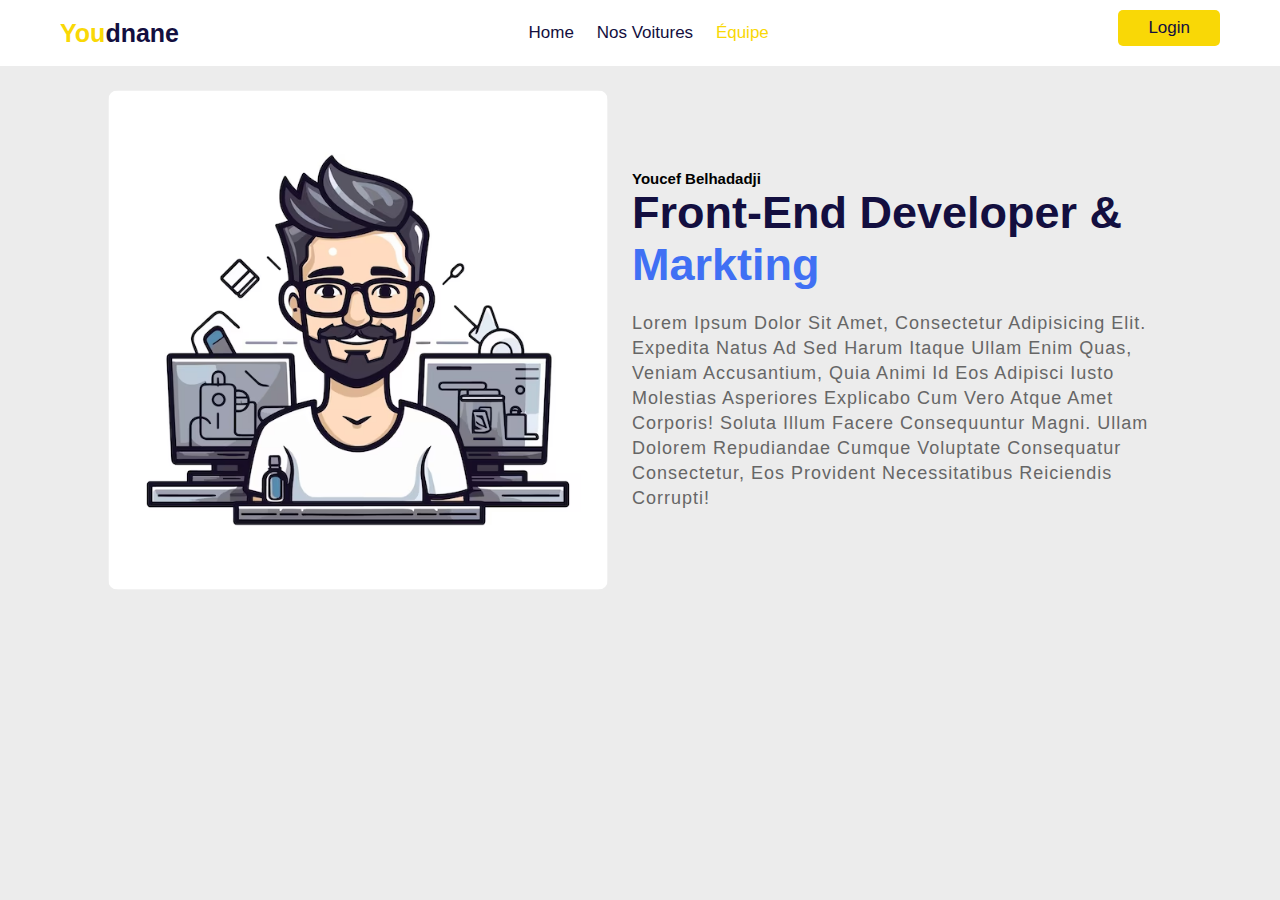
<file: Youcef.html>
<!DOCTYPE html>
<html lang="en">
<head>
    <meta charset="UTF-8">
    <meta name="viewport" content="width=device-width, initial-scale=1.0">
    <link rel="stylesheet" href="css/style.css">
    <link rel="stylesheet" href="css/all.min.css">
    <link rel="preconnect" href="https://fonts.googleapis.com" />
    <link href="https://fonts.googleapis.com/css2?family=Roboto:wght@400;700&display=swap" rel="stylesheet">
    <link rel="stylesheet" href="https://fonts.googleapis.com/css2?family=Material+Symbols+Outlined:opsz,wght,FILL,GRAD@20..48,100..700,0..1,-50..200" />
    <link rel="stylesheet" href="https://fonts.googleapis.com/css2?family=Material+Symbols+Outlined:opsz,wght,FILL,GRAD@24,400,0,0" />
    <link rel="preconnect" href="https://fonts.gstatic.com" crossorigin />
    <link rel="stylesheet"  href="https://cdn.jsdelivr.net/npm/swiper@11/swiper-bundle.min.css"/>
    <link href="https://fonts.googleapis.com/css2?family=Open+Sans:wght@300;500&#038;display=swap" rel="stylesheet" />
    <title>YOUSSEF</title>
</head>
<body>
    <!-- start header -->
    <header class="header">
        <div id="menu-btn" class="fas fa-bars"></div>
        <a href="#" class="logo"> <span>You</span>dnane</a>
        <nav class="navbar">
            <a href="index.html">home</a>
            <a href="cars.html">nos voitures</a>      
            <a href="Team.html"class="active">Équipe</a> 
        </nav>
        <div id="login-btn">
            <button class="btn">login</button>
            <i class="fa-solid fa-user"></i>
        </div>
    </header>
    <!-- end header -->
    <!-- start dan -->
    <section class="about-us">
        <div class="about">
          <img src="image/illustration-web-development-programmer-coding-website_746655-2880 (1).avif"  style="width: 500px;border-radius: 10px;">
          <div class="text">
            <h2>Youcef belhadadji</h2>
            <h5>Front-end Developer & <span>Markting</span></h5>
              <p>Lorem ipsum dolor sit amet, consectetur adipisicing elit. Expedita natus ad sed harum itaque ullam enim quas, veniam accusantium, quia animi id eos adipisci iusto molestias asperiores explicabo cum vero atque amet corporis! Soluta illum facere consequuntur magni. Ullam dolorem repudiandae cumque voluptate consequatur consectetur, eos provident necessitatibus reiciendis corrupti!</p>
          </div>
        </div>
      </section>
    <!-- end dan -->
</body>
</html>
</file>
<file: css/style.css>
:root{
    --main-color: #2196f3;
    --main-color-alt: #1787e0;
    --main-transition: 0.3s ease;
    --main-padding-top: 100px;
    --main-padding-bottom: 100px;
    --section-background: #ececec;
    --main-border:1px solid #333;
    --yellow:#f9d806;
    --light-yellow:#ffee80;
    --black:#130f40;
    --light-color:#666;
    --border:.1rem solid rgba(0,0,0,.1);
    --box-shadow:0 .5rem 1rem rgba(0,0,0,.1);
}
/*start Globle rules*/

.material-symbols-outlined {
  font-variation-settings:
  'FILL' 0,
  'wght' 400,
  'GRAD' 0,
  'opsz' 24
}

*{
    -webkit-box-sizing: border-box;
    -moz-box-sizing: border-box;
    box-sizing: border-box;
    font-family: "Poppins", sans-serif;
    margin: 0;padding: 0;
    outline: none;
    border: none;
    text-decoration: none;
    text-transform: capitalize;
    transition: all .2s linear;
    }
    a{
        text-decoration: none;
    }
    ul{
        list-style: none;
        margin: 0;
        padding: 0;
    }
    html{
        scroll-behavior: smooth;
        font-size: 62.5%;
    }
    body{
    font-family: 'Open Sans', sans-serif;
    background-color: rgb(255, 255, 255);
    font-family: 'Roboto', sans-serif;
    }
    ul{
    list-style: none;
    margin: 0;
    padding: 0;
    }
    .heading{
        text-align: center;
        padding-bottom: 0rem;
        font-size: 4.5rem;
        color: var(--black);
        margin: 98px 0 35px 0
    }
    .heading span{
        position: relative;
        z-index: -1;
    }
    .heading span::before{
        content: '';
        position: absolute;
        bottom:1rem; left: 0;
        height: 100%;
        width: 100%;
        z-index: -1;
        background: var(--yellow);
        clip-path: polygon(0 90%, 100% 87%, 100% 100%, 0% 100%);
    }

.btn{
    display: inline-block;
    margin: 1rem 0 ;
    border-radius: .5rem;
    background:var(--yellow);
    color: var(--black);
    font-weight: 500;
    font-size: 1.7rem;
    cursor: pointer;
    padding: .8rem 3rem;
    border: none;
}
.btn:hover{
    background: var(--light-yellow);
}
.header{
    position: fixed;
    top: 0; left: 0; right: 0;

    background: #fff;
    display: flex;
    align-items: center;
    justify-content: space-between;
    padding: 10px 60px;
}
.header .logo{
    font-size: 2.5rem;
    color: var(--black);
    font-weight: bolder;
}
.header .logo span{
    color: var(--yellow);
}
.header .navbar a{
    font-size: 1.7rem;
    margin: 0 1rem;
    color: var(--black);
}
.header .navbar a.active{
    color: var(--yellow);
}
.header .navbar a:hover{
    color: var(--yellow);
}
.header .btn{
    margin-top: 0;
}
.header #login-btn i{
    font-size: 2.5rem;
    color: var(--light-color);
    cursor: pointer;
    display: none;
}
#menu-btn{
    font-size: 2.5rem;
    color: var(--light-color);
    cursor: pointer;
    display: none;
}
.header.active{
    box-shadow: var(--box-shadow);
    padding: 2rem 9%;
}
@media(max-width:911px){
    html{
        font-size: 55%;
    }
    .header{
        padding: 2rem;
    }
    .header.active{
        padding: 2rem;
    }
}
@media(max-width:768px){
    #menu-btn{
        display: block;
    }
    #menu-btn.fa-times{
        transform: rotate(180deg);
    }
    .header #login-btn i{
        display: block;
    }
    .header #login-btn .btn{
        display: none;
    }
    .header .navbar{
        position: absolute;
        top: 99%; left: 0; right: 0;
        background: #fff;
        border-top: var(--border);
        clip-path:polygon(0 0, 100% 0, 100% 0,0 0);
    }
    .header .navbar.active{
        clip-path: polygon(0 0, 100% 100%, 0% 100%);
    }
    .header .navbar a{
        display: block;
        margin: 2rem;
        font-size: 2rem;
    }
}
@media(max-width:450px){
    html{
        font-size: 50%;
    }
}
.login-contnair{
    position: fixed;
    top: 105%;
    left: 0;
    height: 123%;
    width: 100%;
    background-color: var(--section-background);
    display: flex;
    align-items:center ;
    justify-content: center;
    opacity: 0;
    z-index: 1;
}
.login-contnair.active{
    top:0;
    opacity: 1;
}
.login-contnair form{
    padding: 5rem;
    margin: 5rem;
    border-radius: .5rem;
    box-shadow: var(--main-color);
    background: #fff;
    border: var(--main-border);
    width: 40rem;
}
.login-contnair #close-login-form{
    position: absolute;
    top: 1.5rem;
    right: 2.5rem;
    font-size: 5rem;
    color:var(--black);
    cursor: pointer;
}
#form {
    width: 326px;
    margin: 0 auto 0 auto;
    padding: 20px;
    background-color: whitesmoke;
    border-radius: 4px;
    font-size: 12px;
}

#form h1 {
    color: var(--black);
    text-align: center;
    font-size: 35px;
    margin-bottom: 10px;
}

#form button {
    padding: 10px;
    margin-top: 10px;
    width: 100%;
    color: white;
    background-color:var(--main-color);
    border: none;
    border-radius: 4px;
}

.input-control {
    display: flex;
    flex-direction: column;
}

.input-control input {
    border: 2px solid #f0f0f0;
	border-radius: 4px;
	display: block;
	font-size: 12px;
	padding: 10px;
	width: 100%;
}

.input-control input:focus {
    outline: 0;
}

.input-control.success input {
    border-color: #09c372;
}

.input-control.error input {
    border-color: #ff3860;
}

.input-control .error {
    color: #ff3860;
    font-size: 9px;
    height: 13px;
}
.home{
 padding-top: 10rem;
 text-align: center;
overflow-x: hidden;
}
.home h1{
    font-size: 50px;
    text-transform: uppercase;
    color:var(--black);
}
.home img{
    width: 100%;
    margin: 1rem 0;
    transition: ease-in .9s;
}
.icons{
    padding-top: 5rem;
    padding-bottom: 4rem;
    display: grid;
    grid-template-columns: repeat(auto-fit, minmax(25rem, 1fr));
    gap: 1.5rem;
    background-color: #eee;
}
.icons .icon{
    display: flex;
    align-items: center;
    gap: 1.5rem;
    padding: 2rem;
    background-color: #fff;
    box-shadow: var(--box-shadow);
    border-radius: .5rem;
    
}
.icons .icon i{
    height: 6rem;
    width: 6rem;
    line-height:6rem ;
    font-size: 2.5rem;
    border-radius: 50%;
    background-color: #eee;
    color: var(--black);
    text-align: center;
}
.icons .icon .content h3{
    color: var(--main-color);
    font-size: 2rem;
}
.icons .icon .content p{
    color: var(--light-color);
    font-size: 1.5rem;
    font-weight: lighter;
}
.icons .icon:hover{
    background-color: var(--main-color-alt);
}
.icons .icon:hover i{
    background-color: var(--light-yellow);
}
.icons .icon:hover .content h3{
    color: white;
}
.icons .icon:hover .content p{
    color: white;
}
/*============================================*/
.vehicles .vehicles-slider{
    padding-bottom: 5rem;
    position: relative;
    z-index: 10;
}
.vehicles .vehicles-slider .box{
    text-align: center;
}
.vehicles .vehicles-slider .box img{
    width: 100%;
    opacity: .5;
    transform: scale(.8);
}
.vehicles .vehicles-slider .box .content{
    transform: scale(0);
    padding-top: 1rem;
}
.vehicles .vehicles-slider .swiper-slide-active img{
    opacity: 1;
    transform: scale(1);
}
.vehicles .vehicles-slider .swiper-slide-active .content{
    transform: scale(1);
}
.vehicles .vehicles-slider .box .content h3{
    font-size: 2.5rem;
    color: var(--black);
    width:auto;
}
.vehicles .vehicles-slider .box .content .price{
    font-size: 2.5rem;
    color: var(--yellow);
    padding: 1rem 0;
    font-weight: bolder;
}
.vehicles .vehicles-slider .box .content .price span{
    font-size: 1.7rem;
    color: var(--light-color);
    font-weight: normal;
}
.vehicles .vehicles-slider .box .content p{
    font-size: 1.6rem;
    padding: 1rem;
    padding-top: 1.5rem;
    border-top: var(--border);
    color: var(--light-yellow);
}
.vehicles .vehicles-slider .box .content p span{
    color: var(--yellow);
    font-size: .8rem;
    padding: 0 .5rem;
}
.swiper-pagination-bullet-active{
    background: var(--yellow);
}
.cars{
    padding-top: 10rem;
    text-align: center;
   overflow-x: hidden;
}
.cars .title{
    position: relative;
    top: -511px;
    display: inline-flex;
    text-align: center;
    justify-content: center;
    align-items: center;
    font-size: 25px;
}
.cars .h1-cars{
    text-transform: uppercase;
    color:var(--black);  
}
.cars .title .color{
    text-transform: uppercase;
    color: var(--yellow);
    margin: 0 0 0 12px;
}
.cars img{
    width: 100%;
    margin: -90px 0 0 0;
}
.cars .second-title{
    position: relative;
    bottom: 584px;
    text-align: center;
    display: block;
    font-size: 18px;
    color: var(--yellow);
}
/* start bar */
.bar-container {
    overflow: hidden;
    padding: 25px 0;
    background:var(--section-background);
    white-space: nowrap;
    position: relative; 
    z-index: -1;
    margin: 0 0 120px 0;
  }
  .bar-container::before,.bar-container::after{
    position: absolute;
  top: 0;
  width: 250px;
  height: 100%;
  content: "";
  z-index: 2;
  }
  .bar-container::after{
    right: 0;
    background: linear-gradient(to right, rgba(255, 255, 255, 0), white);
  }
  .bar-container::before{
    left: 0;
    background: linear-gradient(to left, rgba(255, 255, 255, 0), white);
  }
  .bar-logo {
    display: inline-block;
    animation: 35s slide infinite linear;
  }
  .bar-container:hover .bar-logo{
    animation-play-state: paused;
  }
  .bar-logo img {
    height: 100px;
  margin: 0 40px;
  }
/* end bar */
/* start featured */
.featured .featured-slid{
    padding: 1rem;
    padding-bottom: 4rem;
}
.featured .wrapper{
    display: grid;
    grid-template-columns: repeat(auto-fill, minmax(350px, 1fr));
    gap: 15px;
    position: relative;
    z-index: -1;
}
.featured .featured-slid .box{
    text-align: center;
    padding: 2rem;
    box-shadow: var(--box-shadow);
    border: var(--border);
    border-radius: 10px;
    font-size: 18px;
    transition: .9s ease-in-out;
}
.featured .featured-slid .box:hover{
    transform: scale(1.1);
}
.featured .featured-slid .box img{
    width:100% ;
    border-radius: 25px;
    transition: 0.9s ease-in-out;
}
.featured .featured .wrapper:hover img{
    transform: scale(.9);
    border-radius: 0;
}
.featured .featured-slid .box h3{
    font-size: 3.2rem;
    color: var(--black);
}
.featured .featured-slid .box .details{
    font-size: 14px;
    color: #999;
    margin-bottom: 0;
    margin-right: 10px;
    transition: all 500ms ease;
}
.featured .featured-slid .box .details span{
    margin-right: 10px;
    font-size: 18px;
}
.featured .featured-slid .box .details span i{
    color:var(--yellow);
    margin-right: 2px;
    font-style: normal;
}
/* end featured */
.team-section {
    display: flex;
    justify-content: space-around;
    align-items: center;
    background-color: var(--section-background);
    padding: 20px;
    margin-bottom:70px;
}
.team-card {
    background-color: #fff;
    border-radius: 10px;
    padding: 20px;
    text-align: center;
    box-shadow: 0 4px 6px rgba(0, 0, 0, 0.1);
}

.team-card img {
    width: 250px;
    border-radius: 50%;
    margin-bottom: 10px;
}

.team-card h3 {
    font-size: 25px;
    margin: 0;
}

.team-card p {
    font-size: 15px;
    color: #888;
}

.info-icon {
    font-size: 20px;
    color: #555;
    margin-top: 10px;
}
.team-section .team-card a:hover .info-icon{
    color: var(--main-color);
}
/* start about-us */
.about-us{
    height: 100vh;
    width: 100%;
    padding: 90px 0;
    background:var(--section-background);
    z-index: -1;
    position: relative;
  }
 .about-us .pic{
    position: relative;
    height: auto;
    width:  500px;
    border-radius:15px ;
  }
  .about-us .pic::after{
    content: "";
  }
  .about-us .about{
    width: 1130px;
    max-width: 85%;
    margin: 0 auto;
    display: flex;
    align-items: center;
    justify-content: space-around;
  }
  .about-us .text{
    width: 540px;
  }
  .about-us .text h5{
    font-size: 45px;
    font-weight: 900;
    margin-bottom: 20px;
    color: var(--black);
  }
  .about-us .text span{
    color: #4070f4;
  }
  .about-us .text p{
    font-size: 18px;
    line-height: 25px;
    letter-spacing: 1px;
    color: var(--light-color);
  }
  .about-us .data{
    margin-top: 30px;
  }
/* end about-us */
/* start newsliter */
.newletter{
    padding: 6rem 2rem;
    text-align: center;
    background: url(../image/new.jpg);
    background-position: center;
    background-size: cover;
}
.newletter h3{
    color: var(--black);
    font-size: 3rem;
}
.newletter p{
    color: var(--light-color);
    font-size: 1.5rem;
    padding: 1rem 0;
}
.newletter form{
    margin: 1rem auto;
    max-width: 60rem;
    height: 5rem;
    display: flex;
    box-shadow: var(--box-shadow);
    overflow: hidden;
    border-radius: 5rem;
}
.newletter form input[type="email"]{
    height: 100%;
    width: 100%;
    font-size: 1.6rem;
    color: var(--black);
    text-transform: none;
    padding: 0 2rem;
}
.newletter form input[type="submit"]{
    height: 100%;
    width: 17rem;
    font-size: 1.7rem;
    color: var(--black);
    background: var(--light-yellow);
    cursor: pointer;
}
.newletter form input[type="submit"]:hover{
    background-color: var(--yellow);
}
/* end newsliter */
/* start concate team */
.c-team {
    padding: 40px;
    text-align: center;
    background-image:url(/image/background.png);
    background-position: center;
    background-size: cover;
    margin: 0 0 60px 0;
}

.c-team h1 {
    font-size: 14px;
    margin-bottom: 10px;
    font-weight: lighter;
    color: var(--yellow);
}
.c-team .CTA{
    font-weight: bold;
    font-size: 30px;
    margin: 20px 0 20px 0;
    color: white;
}
.c-team .cta-2{
    font-size: 10px;
    margin-bottom: 20px;
    font-weight: lighter;
    color: white;
}

.c-team .buttons {
    display: flex;
    justify-content: center;
}
.c-team .buttons .box .icon{
    left: 46px;
    position: relative;
    font-size: 12px;
    color:#333;
}
.c-team a {
    display: inline-block;
    padding: 13px 35px;
    margin: 0 10px;
    border-radius: 20px;
    text-decoration: none;
    color:#333;
    font-weight: bold;
    font-size: 11px;
}

.c-team .whatsapp-button {
    background-color: var(--yellow);
}

.c-team .contact-button {
    background-color: transparent;
    color: white;
    border: 1px solid white;
}
/* end .c-team*/
.contact{
    margin: 0 0 60px 0;
}
.contact .row{
    display: flex;
    flex-wrap: wrap;
    gap: 1.5rem;
}
.contact .row .map{
    flex: 1 1 42rem;
    width: 100%;
    padding: 2rem;
    border: var(--border);
    border-radius: -5rem;
    box-shadow: var(--box-shadow);
}
.contact .row form{
    flex: 1 1 42rem;
    padding: 2rem;
    border: var(--border);
    border-radius: -5rem;
    box-shadow: var(--box-shadow);
    text-align: center;
}
.contact .row form h3{
    font-size: 30px;
    color: var(--main-color);
    margin-bottom: 10px;
}
.contact .row form .box{
    margin: 0.7rem 0;
    width: 100%;
    border: var(--border);
    padding: 1rem;
    font-size: 13px;
    color: var(--black);
    text-transform: none;
    border-radius: 10px;
}
.contact .row form textarea{
    height: 160px;
    resize: none;
}
/* footer starts */
footer{
    background-color: #191919;
    padding: 64px 35px 0 ;
}
footer .container{
    display: grid;
    grid-template-columns: repeat(auto-fill , minmax(250px ,1fr));
    gap: 40px;
}
footer .box h3{
    color: white;
    font-size: 50px;
    margin: 0 0 20px;
    font-weight: bold;
}
@media (max-width:991px){
    footer .box h3{
       text-align: center;
    }
}
footer .box .social {
    display: flex;
}
@media (max-width:991px){
    footer .box .social{
        justify-content: center;
        align-items: center;
    }
}
footer .box .social li {
   margin-right: 10px;
}
footer .box .social li a {
    background-color: #313131;
    color: #ccc;
    display: inline-flex;
    justify-content: center;
    align-items: center;
    width: 50px;
    height: 50px;
    font-size: 20px;
    transition: var(--main-transition);
}

footer .box .social li .facebook:hover{
    background-color:#1877f2;
}
footer .box .social li .twitter:hover{
    background-color:#1da1f2;
}
footer .box .social li .Github:hover{
    background-color:#fafafa;
}
footer .box .text{
    line-height: 1.6;
    font-size: 20px;
    color: #777;
}
@media (max-width:991px){
    footer .box .text{
       text-align: center;
       font-size: 14px;
       line-height: 1.2;
    }
}
footer .box .links li{
    padding: 15px 0;
    transition: var(--main-transition);
}
@media (max-width:991px){
    footer .box .links li{
       text-align: center;
       width: fit-content;
       align-items: center;
       margin: 0 auto;
    }
}
footer .box .links li:not(:last-child){
    border-bottom: 1px solid #444;
}
footer .box .links li:hover{
    padding-left: 10px;

}
footer .box .links li:hover a{
    color: white;
}
footer .box .links li a{
    color: #b9b9b9;
    position: relative;
    transition: var(--main-transition);
}
footer .box .links li a::before{
    font-family: "Font Awesome 5 Free";
    content: "\F101";
    font-weight: 900;
    font-size: 16px;
    margin-right: 10px;
    color: var(--yellow);
}
footer .box .line{
    display: flex;
    align-items: center;
    margin:0 0 30px 0 ;
    color: #b9b9b9;
}
footer .box .line i{
    margin-right: 10px;
    font-size: 25px;
    color: var(--yellow);
}
footer .box .line .info{
    line-height: 1.6;
    flex: 1;
}
footer .footer-gallery img{
    width: 78px;
    border: 3px solid white;
    margin: 2px;
}
footer .copyright{
    border-top: 1px solid #444;
    text-align: center;
    padding: 25px 0;
    color: white;
    margin: 50px 0 0 0 ;
}
/* footer ends */






















@media(max-width:450px){
    html{
        font-size: 50%;
    }
    .heading{
        font-size: 3rem;
    }
}
@media(max-width:911px){
    html{
        font-size: 55%;
    }
    .header{
        padding: 2rem;
    }
    .header.active{
        padding: 2rem;
    }
}
@media(max-width:768px){
    #menu-btn{
        display: block;
    }
    #menu-btn.fa-times{
        transform: rotate(180deg);
    }
    .header #login-btn i{
        display: block;
    }
    .header #login-btn .btn{
        display: none;
    }
    .header .navbar{
        position: absolute;
        top: 99%; left: 0; right: 0;
        background: #fff;
        border-top: var(--border);
        clip-path:polygon(0 0, 100% 0, 100% 0,0 0);
    }
    .header .navbar.active{
        clip-path: polygon(0 -70%, 441% 21%, 0 100%);
    }
    .header .navbar a{
        display: block;
        margin: 2rem;
        font-size: 2rem;
    }
}

@media(max-width:450px){
    html{
        font-size: 50%;
    }
    .heading{
        font-size: 3rem;
    }
}
@keyframes slide {
    from {
      transform: translateX(0);
    }
    to {
      transform: translateX(-100%);
    }
  }
</file>
